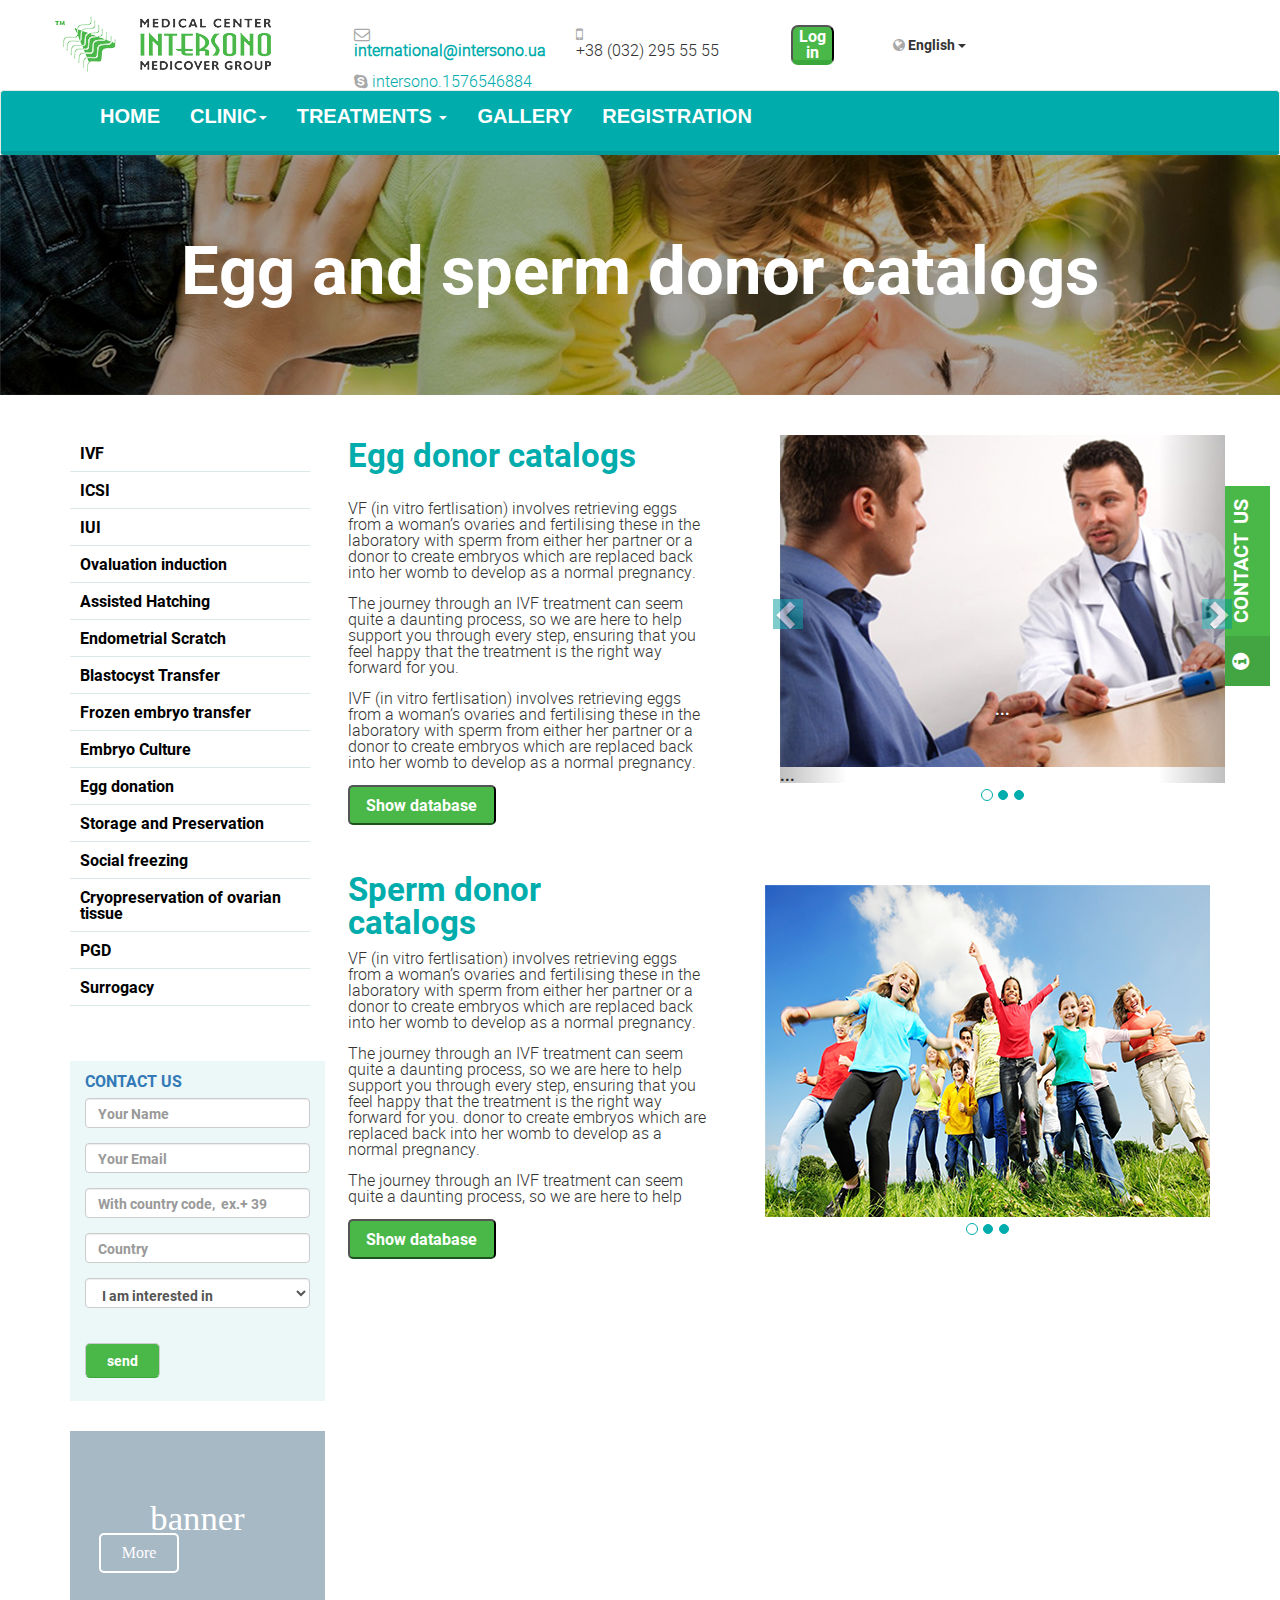
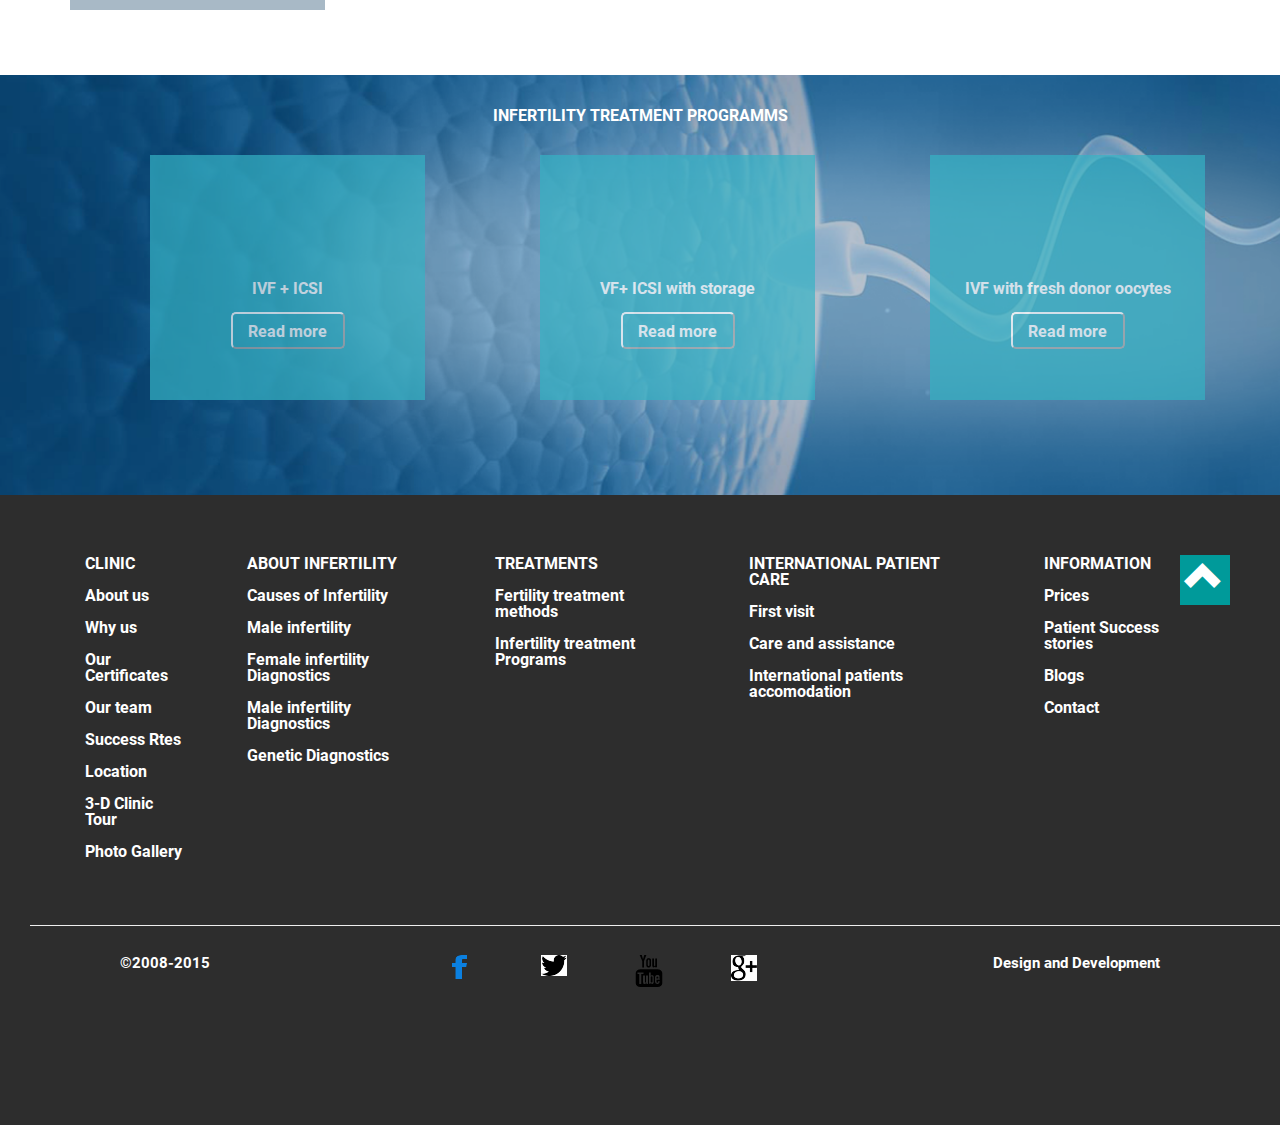
<file: index.html>
<!DOCTYPE html>
<html lang="en">
	<head>
		<meta charset="utf-8">
		<meta http-equiv="X-UA-Compatible" content="IE=edge">
		<meta name="viewport" content="width=device-width, initial-scale=1">
		<title>Styletour</title>

		<link rel="stylesheet" href="fonts/font-awesome-4.6.3/font-awesome-4.6.3/css/font-awesome.min.css">
        
		<link rel="stylesheet" href="bootstrap-3.3.7-dist/css/bootstrap.min.css">
		<link rel="stylesheet" href="css/style.css">
		
	</head>

	<body>

		<header name="top">
			<div class="logo">
				<img src="images/logo.png" alt="logo">
			</div>
			<div class="hederContact">
				<p class="headerMail"><i class="fa fa-envelope-o" aria-hidden="true"></i> international@intersono.ua</p>
				 <p><i class="fa fa-skype"></i> intersono.1576546884</p>
			</div>
			<div class="hederPhone">
			
				<p> <i class="fa fa-mobile" aria-hidden="true"></i> +38&nbsp;(032)&nbsp;295&nbsp;55&nbsp;55</p>
				<p> &nbsp; +38&nbsp;(032)&nbsp;295&nbsp;55&nbsp;55</p>
			</div>
			<div class="hederButton"> 
				<button id="buttonsing" onclick="formsing()">
					Log in 
				</button>
				
			</div>
			
			<div class = "sign" id = "jura">
				<input class = "inputext" id = "inputin" type = "text" placeholder = "your name">
				<input class = "inputext" id = "inputinn" type = "password" placeholder = "your password">
				<button class = "signinbut" onclick="sing()">Sign in</button>

			</div>

			<div class="hederlengvige">
				<div class="dropdown">
						 <button class="btn btn-default dropdown-toggle language" type="button" id="dropdownMenu1" data-toggle="dropdown" aria-haspopup="true" aria-expanded="true">
							<i class="fa fa-globe" aria-hidden="true"></i>  English
							<span class="caret"></span>
						</button>
						  <ul class="dropdown-menu" aria-labelledby="dropdownMenu1">
							<li><a href="#">Ukraine</a></li>
							<li><a href="#">Russian</a></li>
							<li><a href="#">Something else here</a></li>
							<li role="separator" class="divider"></li>
							<li><a href="#">Separated link</a></li>
						  </ul>
					</div>
					<div id = "hello">Hello Admin!</div>
			</div>
			<div class = "ccc">
				<!-- Single button -->
				<div class="btn-group">
  				<button type="button" class="btn btn-default dropdown-toggle mymenu " data-toggle="dropdown" aria-haspopup="true" aria-expanded="false">
  				<i class = "glyphicon glyphicon-align-justify"></i>
   		
  			</button>
  <ul class="dropdown-menu">
    <li><a href="index.html">Home</a></li>
    <li><a href="#">About Infertility</a></li>
    <li><a href="#">Treatments</a></li>
    <li role="separator" class="divider"></li>
    <li><a href="gallery.html">Gallery</a></li>
  </ul>
</div>
			</div>
		</header>
		
		<div class="sideContact"><a href = "contact.html"><div><i class="fa fa-info-circle" aria-hidden="true"></i></div>contact &nbsp;us</a></div>
		
	<nav class="navbar navbar-default">
	  <div class="navContent">
		  <div class="container-fluid">
			<!-- Brand and toggle get grouped for better mobile display -->
			<div class="navbar-header">
			  <button type="button" class="navbar-toggle collapsed" data-toggle="collapse" data-target="#bs-example-navbar-collapse-1" aria-expanded="false">
				<span class="sr-only">Toggle navigation</span>
				<span class="icon-bar"></span>
				<span class="icon-bar"></span>
				<span class="icon-bar"></span>
			  </button>
			 
			</div>

			<!-- Collect the nav links, forms, and other content for toggling -->
			<div class="collapse navbar-collapse" id="bs-example-navbar-collapse-1">
			  <ul class="nav navbar-nav">
				
				
				<li >
				  <a href="index.html" >HOME </a>			
				</li>
				<li class="dropdown">
				  <a href="#" class="dropdown-toggle" data-toggle="dropdown" role="button" aria-haspopup="true" aria-expanded="false">CLINIC<span class="caret"></span></a>
				  <ul class="dropdown-menu">
					<li><a href="#">About us</a></li>
					<li><a href="#">Why us</a></li>
					<li><a href="#">Our Certificates</a></li>
					<li><a href="#">Our Team</a></li>
					<li><a href="#">Success Rates</a></li>
					<li><a href="#">Location</a></li>
					<li><a href="#">3-D Clinic Tour</a></li>
					<li><a href="#">Photo Gallery</a></li>
				  </ul>
				</li>
				
				<li class="dropdown">
				  <a href="#" class="dropdown-toggle" data-toggle="dropdown" role="button" aria-haspopup="true" aria-expanded="false">treatments <span class="caret"></span></a>
				  <ul class="dropdown-menu">
					<li><a href="#">Action</a></li>
					<li><a href="#">Another action</a></li>
					
				  </ul>
				</li>
				<li><a href="gallery.html">Gallery</a></li>
				<li>
				  <a href="contact.html">Registration</a>				  
				</li>
			</div>
			  
			</div><!-- /.navbar-collapse -->
		  </div><!-- /.container-fluid -->
		  </div>
		  
		</nav>

		<div class="top">
		<div class="collapse navbar-collapse intop" id="bs-example-navbar-collapse-2">
			  <ul class="nav navbar-nav">
				<li class="dropdown">
				  <a href="#" class="dropdown-toggle dc" data-toggle="dropdown" role="button" aria-haspopup="true" aria-expanded="false">clinic<span class="caret"></span></a>
				  <ul class="dropdown-menu">
					<li><a href="#">About us</a></li>
					<li><a href="#">Why us</a></li>
					<li><a href="#">Our Certificates</a></li>
					<li><a href="#">Our Team</a></li>
					<li><a href="#">Success Rates</a></li>
					<li><a href="#">Location</a></li>
					<li><a href="#">3-D Clinic Tour</a></li>
					<li><a href="#">Photo Gallery</a></li>
				  </ul>
				</li>
				<li class="dropdown">
				  <a href="#" class="dropdown-toggle dc" data-toggle="dropdown" role="button" aria-haspopup="true" aria-expanded="false">about infertility <span class="caret"></span></a>
				  <ul class="dropdown-menu">
					<li><a href="#">Action</a></li>
					<li><a href="#">Another action</a></li>
					
				  </ul>
				</li>
				<li class="dropdown">
				  <a href="#" class="dropdown-toggle dc" data-toggle="dropdown" role="button" aria-haspopup="true" aria-expanded="false">treatments <span class="caret"></span></a>
				  <ul class="dropdown-menu">
					<li><a href="#">Action</a></li>
					<li><a href="#">Another action</a></li>
					
				  </ul>
				</li>
				<li><a class = "dc" href="#">Link</a></li>
				<li class="dropdown">
				  <a href="#" class="dropdown-toggle dc" data-toggle="dropdown" role="button" aria-haspopup="true" aria-expanded="false">international patient care <span class="caret"></span></a>
				  <ul class="dropdown-menu">
					<li><a href="#">Action</a></li>
					<li><a href="#">Another action</a></li>
					
				  </ul>
				</li>
				
				<li class="moreInfo "><a class = "dc" href="#">More</a></li>
			  </ul>
			 <div class="navbar-form navbar-right">
			 <div class = "searchnav">Search</div>
        		<i class="fa fa-search" aria-hidden="true"></i>
     		 </div>
			  
			</div><!-- /.navbar-collapse -->
			<h1>Egg and sperm donor catalogs</h1>
		</div>
		
			<div class="sideMenuxm">
					&#9675; &#9675; &#9675;
			</div>
			<div  class="row main">
		
			<aside class="col-lg-3 col-md-3 col-sm-12">
				<div>
					<ul>
						<li><a href="#">IVF</a></li>
						<li><a href="#">ICSI</a></li>
						<li><a href="#">IUI</a></li>
						<li><a href="#">Ovaluation induction</a></li>
						<li><a href="#">Assisted Hatching</a></li>
						<li><a href="#">Endometrial Scratch</a></li>
						<li><a href="#">Blastocyst Transfer</a></li>
						<li><a href="#">Frozen embryo transfer</a></li>
						<li><a href="#">Embryo Culture</a></li>
						<li><a href="#">Egg donation</a></li>
						<li><a href="#">Storage and Preservation</a></li>
						<li><a href="#">Social freezing</a></li>
						<li><a href="#">Cryopreservation of ovarian tissue </a></li>
						<li><a href="#">PGD</a></li>
						<li><a href="#">Surrogacy</a></li>
					</ul>
				</div>
				<div>
					<form>
						  <header class="formhead">
							<a href = "contact.html">CONTACT US</a>
						 </header>
						  <div class="form-group">
							<input type="text" class="form-control" id="exampleInputEmail1" placeholder="Your Name">
						  </div>
						  <div class="form-group">
							<input type="email" class="form-control" id="exampleInputPassword1" placeholder="Your Email">
						  </div>
						  <div class="form-group">
							<input type="text" class="form-control" id="exampleInputPassword1" placeholder="With country code,  ex.+ 39">
						  </div>
						   <div class="form-group">
							<input type="text" class="form-control" id="exampleInputPassword1" placeholder="Country">
						  </div>
						  <div class="form-group">
							<select type="text" class="form-control" id="exampleInputPassword1" placeholder="I am intrested in">
							<option>I am interested in</option>
							  </select>
						  </div>
						
						  <button type="submit" class="btn btn-default button send">send</button>
					</form>
				</div>
				<div id="banner">
					banner
					<button class = "more">More</button>
				</div>
				
			</aside>
			<article class="col-lg-9 col-md-9 col-sm-12">
				<section class="row">
					 <div class="col-lg-5 col-md-5 col-sm-12" >
					<header>
						Egg donor catalogs
					</header>

					<div>
						<p>
						VF (in vitro fertlisation) involves retrieving eggs from a woman’s ovaries and fertilising these in the laboratory with sperm from either her partner or a donor to create embryos which are replaced back into her womb to develop as a normal pregnancy. 
						</p>
						<p>
						The journey through an IVF treatment can seem quite a daunting process, so we are here to help support you through every step, ensuring that you feel happy that the treatment is the right way forward for you.
						</p>
						<p>
						IVF (in vitro fertlisation) involves retrieving eggs from a woman’s ovaries and fertilising these in the laboratory with sperm from either her partner or a donor to create embryos which are replaced back into her womb to develop as a normal pregnancy. 
						</p>
					</div>
					<button class="mainbutton button">
						Show database
					</button>
					</div>
					<div class="carousel" class="col-lg-5 col-md-5 col-sm-12">
						<div id="carousel-example-generic" class="carousel slide" data-ride="carousel">
						  <!-- Indicators -->
						  <ol class="carousel-indicators">
							<li data-target="#carousel-example-generic" data-slide-to="0" class="active"></li>
							<li data-target="#carousel-example-generic" data-slide-to="1"></li>
							<li data-target="#carousel-example-generic" data-slide-to="2"></li>
						  </ol>

						  <!-- Wrapper for slides -->
						  <div class="carousel-inner" role="listbox">
							<div class="item active">
								<div id="firstMainfoto"></div>
							  <div class="carousel-caption">
								...
							  </div>
							</div>
							<div class="item">
							  <div id="firstMainfoto"></div>
							  <div class="carousel-caption">
								...
							  </div>
							</div>
							<div class="item">
							  <div id="firstMainfoto"></div>
							  <div class="carousel-caption">
								...
							  </div>
							</div>
							...
						  </div>

						  <!-- Controls -->
						  <a class="left carousel-control" href="#carousel-example-generic" role="button" data-slide="prev">
							<span class="glyphicon glyphicon-chevron-left" aria-hidden="true"></span>
							<span class="sr-only">Previous</span>
						  </a>
						  <a class="right carousel-control" href="#carousel-example-generic" role="button" data-slide="next">
							<span class="glyphicon glyphicon-chevron-right" aria-hidden="true"></span>
							<span class="sr-only">Next</span>
						  </a>
					</div>
				</div>
				</section>
				<section class="row" id="section2">
				  <div class="col-lg-5 col-md-5 col-sm-12">
						<header >
							Sperm donor 
							catalogs
						</header>
						<div>
							<p>
							VF (in vitro fertlisation) involves retrieving eggs from a woman’s ovaries and fertilising these in the laboratory with sperm from either her partner or a donor to create embryos which are replaced back into her womb to develop as a normal pregnancy. 
							</p>
							<p>
							The journey through an IVF treatment can seem quite a daunting process, so we are here to help support you through every step, ensuring that you feel happy that the treatment is the right way forward for you.
							donor to create embryos which are replaced back into her womb to develop as a normal pregnancy.
							</p>
							<p>
							The journey through an IVF treatment can seem quite a daunting process, so we are here to help 
							</p>
						</div>
						<button class="mainbutton button">
							Show database
						</button>
					</div>
					<div  class="carousel col-lg-7 col-md-7 col-sm-12" >
						<div id="carousel-example-generic1" class="carousel slide" data-ride="carousel">
						  <!-- Indicators -->
						  <ol class="carousel-indicators">
							<li data-target="#carousel-example-generic1" data-slide-to="0" class="active"></li>
							<li data-target="#carousel-example-generic1" data-slide-to="1"></li>
							<li data-target="#carousel-example-generic1" data-slide-to="2"></li>
						  </ol>

						  <!-- Wrapper for slides -->
						  <div class="carousel-inner" role="listbox">
							<div class="item active">
							  <div id="secondMainfoto"></div>
							  <div class="carousel-caption">
								...
							  </div>
							</div>
							<div class="item">
							 <div id="secondMainfoto"></div>
							  <div class="carousel-caption">
								...
							  </div>
							</div>
							<div class="item">
							 <div id="secondMainfoto"></div>
							  <div class="carousel-caption">
								...
							  </div>
							</div>
						  </div>

						  
						</div>
					</div>
				</section>
			</article>
			

		</div>
		
		
		<div class="program">
		 	<div class="programHeader"><br><br>
		 		<span>INFERTILITY TREATMENT</span> PROGRAMMS
		 	</div><br><br>
		 	<div class="programBody">
				<div class="first">
					<div>
						IVF + ICSI
					</div><br>
					<button class = "read">
						Read more
					</button>
				</div>
				<div class="second">
					<div>
						VF+ ICSI with storage
					</div><br>
					<button class = "read">
						Read more
					</button>
				</div>
				<div class="third">
					<div>
						IVF with fresh donor oocytes
					</div><br>
					<button class = "read">
						Read more
					</button>
				</div>
			</div>
		</div>
		
		<footer class="desctop">
	<div class = "fbut" ><a href="#top"><i class = "glyphicon glyphicon-chevron-up"></i></a></div>
	
	<div class = "fmenu">
	 <ul>
	 	<li><a href="#">CLINIC</a></li><br>
	 	<li><a href="#">About us</a></li><br>
	 	<li><a href="#">Why us</a></li><br>
	 	<li><a href="#">Our Certificates</a></li><br>
	 	<li><a href="#">Our team</a></li><br>
	 	<li><a href="#">Success Rtes</a></li><br>
	 	<li><a href="#">Location</a></li><br>
	 	<li><a href="#">3-D Clinic Tour</a></li><br>
	 	<li><a href="#">Photo Gallery</a></li><br>
	 </ul>
	 <ul>
	 <li><a href="#">ABOUT INFERTILITY</a></li><br>
	 <li><a href="#">Causes of Infertility</a></li><br>
	 <li><a href="#">Male infertility</a></li><br>
	 <li><a href="#">Female infertility Diagnostics</a></li><br>
	 <li><a href="#">Male infertility Diagnostics</a></li><br>
	 <li><a href="#">Genetic Diagnostics</a></li><br>
	 </ul>
	 <ul>
	 <li><a href="#">TREATMENTS</a></li><br>
	 <li><a href="#">Fertility treatment methods</a></li><br>
	 <li><a href="#">Infertility treatment Programs</a></li><br>
	  </ul>
	  <ul>
	  <li><a href="#">INTERNATIONAL PATIENT CARE</a></li><br>
	  <li><a href="#">First visit</a></li><br>
	  <li><a href="#">Care and assistance</a></li><br>
	  <li><a href="#">International patients accomodation</a></li><br>
	   </ul>
	   <ul>
	   <li><a href="#">INFORMATION</a></li><br>
	   <li><a href="#">Prices</a></li><br>
	   <li><a href="#">Patient Success stories</li><br>
	   <li><a href="#">Blogs</li><br>
	   <li><a href="#">Contact</li><br>
	   </ul>	   
	</div>

  <hr>

   <div class = "ficons">

      <div class = "copyf">&copy;2008-2015</div>
      <div class = "icof">
      	<ul>
      		<li><a href="https://www.facebook.com/"><img src = "fb.png"></a></li>
				<li><a href="https://twitter.com/"><img src = "tw.png"></a></li>
				<li><a href="https://youtube.com/"><img src = "youtube.png"></a></li>
				<li class="googl"><a href="https://plus.google.com/"><img src = "google.png"></a></li>
      	</ul>
      </div>
      
      <div class = "desf">Design and Development</div>	
   
   </div>

   </footer >
	
<footer class="mobile">
	
	<div class = "fm">
	<div class="btn-group">
  <button type="button" class="btn btn-default dropdown-toggle myfooterstyle" data-toggle="dropdown" aria-haspopup="true" aria-expanded="false">
    CLINIC <span class="caret"></span>
  </button>
  <ul class="dropdown-menu myfooterstyle" >
      <li><a class = "myfooterstyle"  href ="#">About us</a></li><br>
	 	<li><a class = "myfooterstyle" href="#">Why us</a></li><br>
	 	<li><a class = "myfooterstyle" href="#">Our Certificates</a></li><br>
	 	<li><a class = "myfooterstyle" href="#">Our team</a></li><br>
	 	<li><a class = "myfooterstyle" href="#">Success Rtes</a></li><br>
	 	<li><a class = "myfooterstyle" href="#">Location</a></li><br>
	 	<li><a class = "myfooterstyle"  href="#">3-D Clinic Tour</a></li><br>
	 	<li><a class = "myfooterstyle" href="#">Photo Gallery</a></li><br>
  </ul>
</div>

<div class="btn-group">
  <button type="button" class="btn btn-default dropdown-toggle myfooterstyle" data-toggle="dropdown" aria-haspopup="true" aria-expanded="false">
    ABOUT INFERTILITY <span class="caret"></span>
  </button>
  <ul class="dropdown-menu myfooterstyle ">
    <li><a class = "myfooterstyle" href="#">Causes of Infertility</a></li><br>
	 <li><a class = "myfooterstyle" href="#">Male infertility</a></li><br>
	 <li><a class = "myfooterstyle" href="#">Female infertility Diagnostics</a></li><br>
	 <li><a class = "myfooterstyle" href="#">Male infertility Diagnostics</a></li><br>
	 <li><a class = "myfooterstyle" href="#">Genetic Diagnostics</a></li><br>
	 </ul>
</div>

<div class="btn-group">
  <button type="button" class="btn btn-default dropdown-toggle myfooterstyle" data-toggle="dropdown" aria-haspopup="true" aria-expanded="false">
    INTERNATIONAL PATIENT CARE <span class="caret"></span>
  </button>
  <ul class="dropdown-menu myfooterstyle">
    <li><a class = "myfooterstyle" href="#">First visit</a></li><br>
	  <li><a class = "myfooterstyle" href="#">Care and assistance</a></li><br>
	  <li><a class = "myfooterstyle" href="#">International patients accomodation</a></li><br>
  </ul>
</div>

<div class="btn-group">
  <button type="button" class="btn btn-default dropdown-toggle myfooterstyle" data-toggle="dropdown" aria-haspopup="true" aria-expanded="false">
    INFORMATION<span class="caret"></span>
  </button>
  <ul class="dropdown-menu myfooterstyle">
      <li><a class = "myfooterstyle" href="#">Prices</a></li><br>
	   <li><a class = "myfooterstyle" href="#">Patient Success stories</a></li><br>
	   <li><a class = "myfooterstyle" href="#">Blogs</a></li><br>
	   <li><a class = "myfooterstyle" href="#">Contact</a></li><br>
  </ul>
</div>
</div>
	
  <hr>       
      <div class = "icoff">
      	<ul>
      		<li><a href="https://www.facebook.com/"><img src = "fb.png"></a></li>
			<li><a href="https://twitter.com/"><img src = "tw.png"></a></li>
			<li><a href="https://youtube.com/"><img src = "youtube.png"></a></li>
				
      	</ul>
      </div>
  <hr>
<div class = "lastp">
      <div class = "copyff">&copy;2008-2015</div>
      <div class = "desff">Design and Development</div>	
  </div> 
   </footer>
		<script src="js/jquery-1.11.2.min.js"></script>
		<script src="bootstrap-3.3.7-dist/js/bootstrap.js"></script>
		<script src="script.js"></script>
	</body>
</html>
</file>
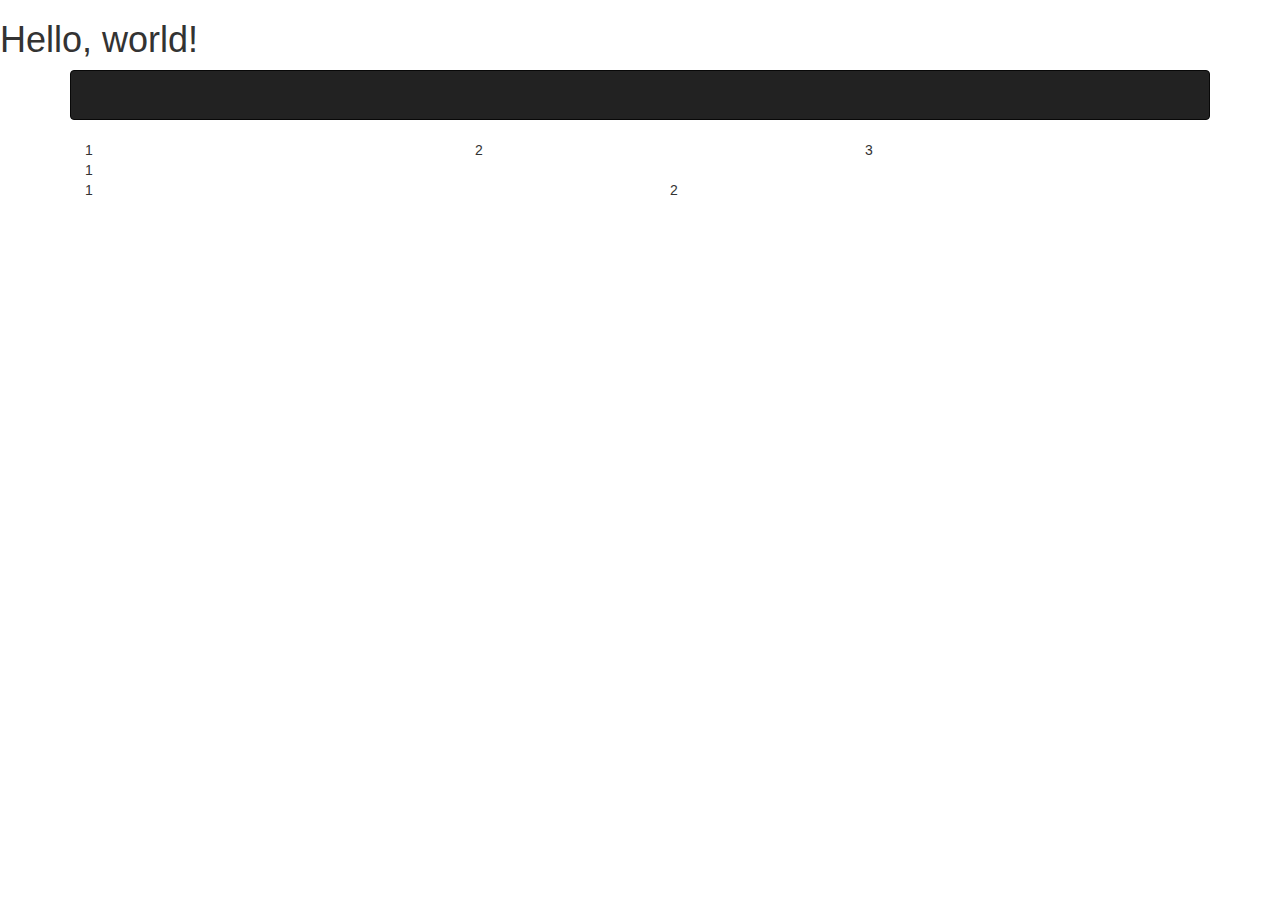
<file: bootstrap-3.3.7-dist/index.html>
<!DOCTYPE html>
<html lang="en">
  <head>
    <meta charset="utf-8">
    <meta http-equiv="X-UA-Compatible" content="IE=edge">
    <meta name="viewport" content="width=device-width, initial-scale=1">
    <!-- The above 3 meta tags *must* come first in the head; any other head content must come *after* these tags -->
    <title>Bootstrap 101 Template</title>

    <!-- Bootstrap -->
    <link href="css/bootstrap.min.css" rel="stylesheet">

    <!-- HTML5 shim and Respond.js for IE8 support of HTML5 elements and media queries -->
    <!-- WARNING: Respond.js doesn't work if you view the page via file:// -->
    <!--[if lt IE 9]>
      <script src="https://oss.maxcdn.com/html5shiv/3.7.3/html5shiv.min.js"></script>
      <script src="https://oss.maxcdn.com/respond/1.4.2/respond.min.js"></script>
    <![endif]-->
  </head>
  <body>
    <h1>Hello, world!</h1>
		<div class="container">
			<div class="navbar navbar-inverse">
				<div class="container">
					<div class="navbar-header">
					<button class="navbar-toggle collapsed"></button>
					</div>
				</div>
			</div>
		<div class="container">
			<div class="row">
				<div class="col-lg-4 col-md-4">1</div>
				<div class="col-lg-4 col-md-4">2</div>
				<div class="col-lg-4 col-md-4">3</div>
			</div>
		
		</div>
		<div class="container">1</div>
			<div class="container">
				<div class="row">
					<div class="col-lg-4 ">1</div>
					<div class="col-lg-4 col-lg-offset-2">2</div>
				</div>
			</div>

    <!-- jQuery (necessary for Bootstrap's JavaScript plugins) -->
    <script src="https://ajax.googleapis.com/ajax/libs/jquery/1.12.4/jquery.min.js"></script>
    <!-- Include all compiled plugins (below), or include individual files as needed -->
    <script src="js/bootstrap.min.js"></script>
  </body>
</html>
</file>
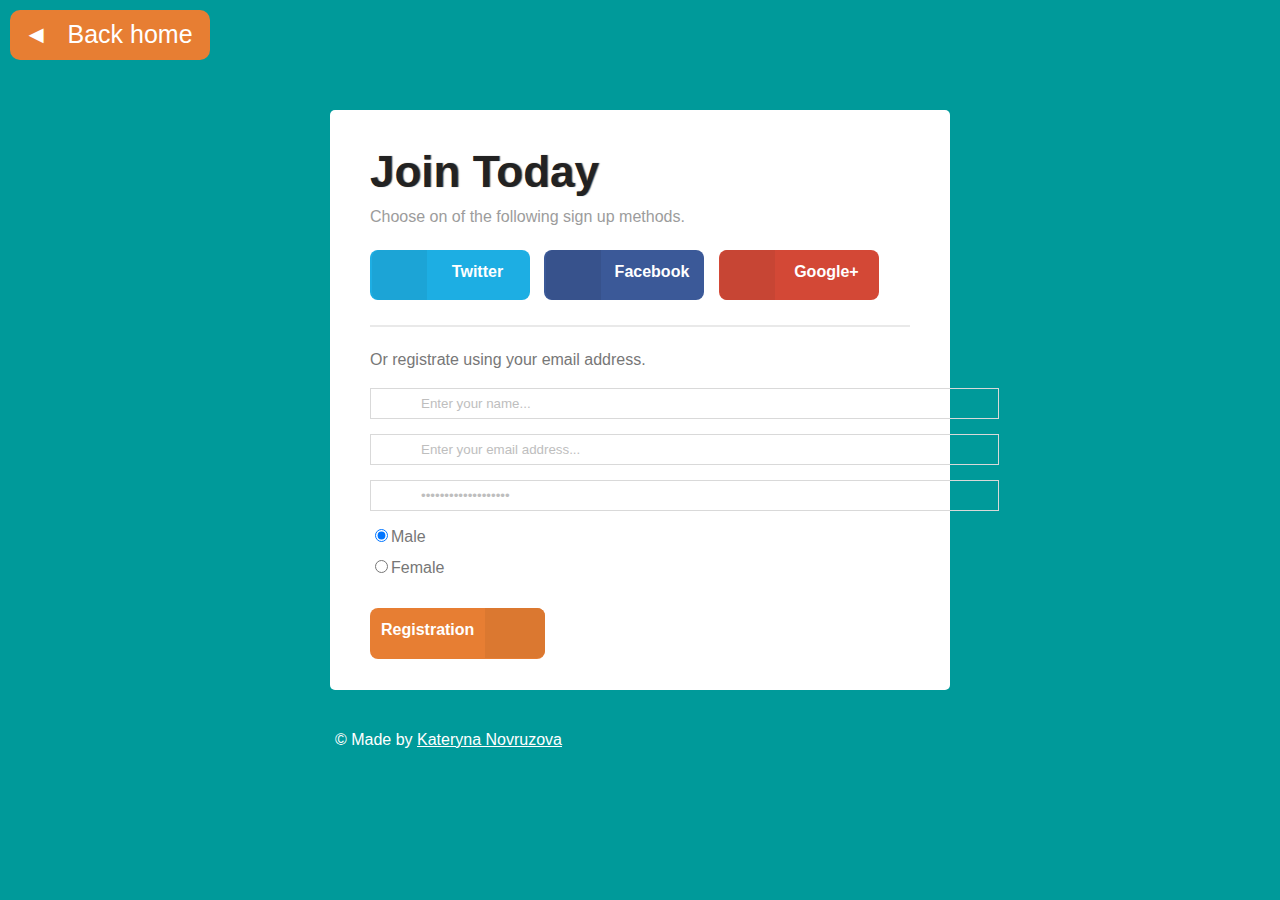
<file: contact.html>
<!DOCTYPE html>
<html >
  <head>
    <meta charset="UTF-8">
    <title>Registration</title>
          
        <link rel="stylesheet" href="contact.css">   

    
  </head>

  <body>
		<a href = "index.html"><button class = "back"><div class="to">&#9668;</div>Back home</button></a>
    <div id="wrapper">    
	<div class="join">Join Today</div>
    	<div class="lock"></div>
	        <div class="clr"></div>
    	    	<div class="login-options">Choose on of the following sign up methods.</div>
                	<a class="twitter" href="https://twitter.com/">Twitter</a>
                    <a class="facebook" href="https://www.facebook.com/">Facebook</a>
                    <a class="google" href="https://plus.google.com/">Google+</a>
                    <div class="clr"><hr /></div>
                    		<div class="mail-text">Or registrate using your email address.</div>
                            		<div class="forms" >
                                    <form action="" method="get" name="register">
                                    <input name="fullname" type="text" value="Enter your name..." size="70" onClick="border: 1px solid #30a8da;" id="username"/>
                                    <input name="email" type="text" value="Enter your email address..." size="70" onClick="border: 1px solid #30a8da;" id="mail"/>
                                    <input name="password" type="password" value="Enter a password..." size="70" onClick="border: 1px solid #30a8da;" id="password"/>
                                      <input type="radio" name="gender" value="male" checked>Male<br>
                                      <input type="radio" name="gender" value="female">Female
                                    </form>
                                    </div>
                                    <fieldset> 
  
 

						<a class="create-acc" onclick="sign()" href="#">Registration</a>
           
            
</div><br><br>
<div class="footer">&copy; Made by <a href = "https://vk.com/id97569793">Kateryna Novruzova</a></div>
     <script src = "contact.js"></script>

</body>
</html>
</file>
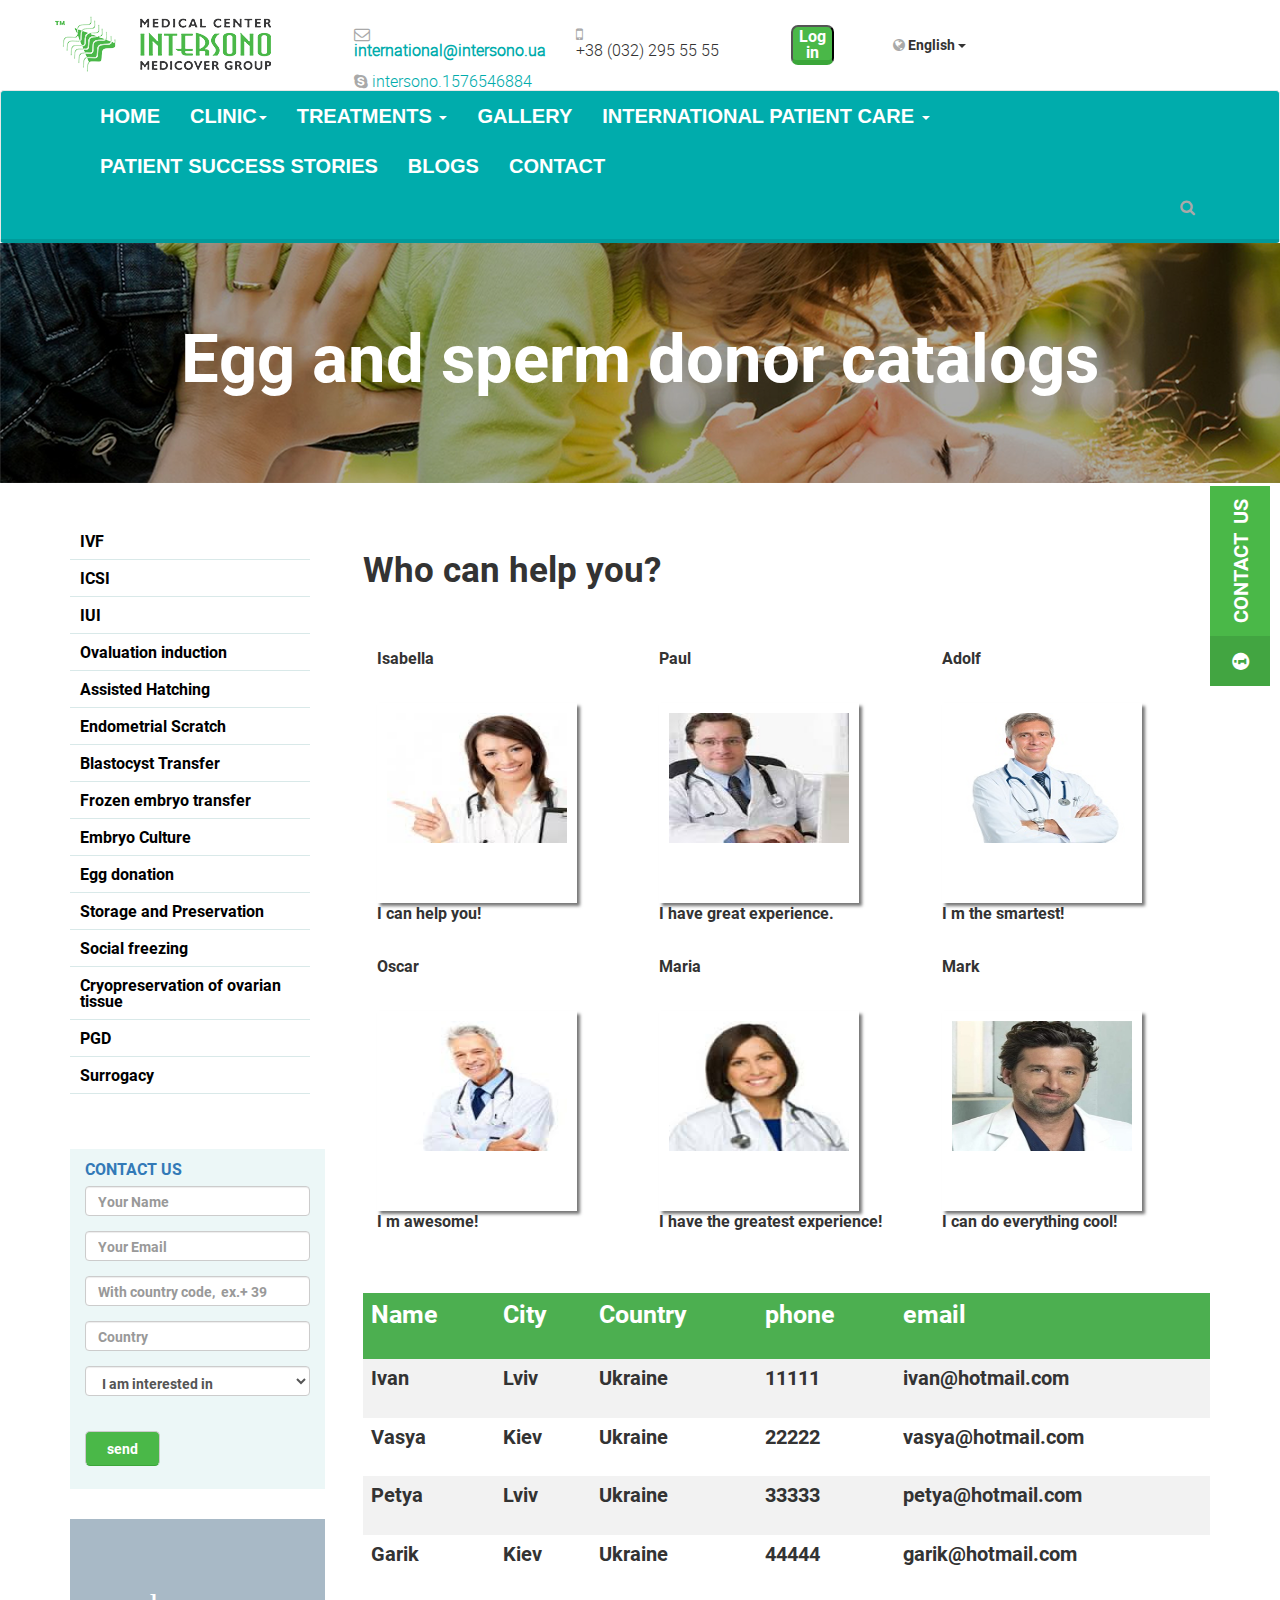
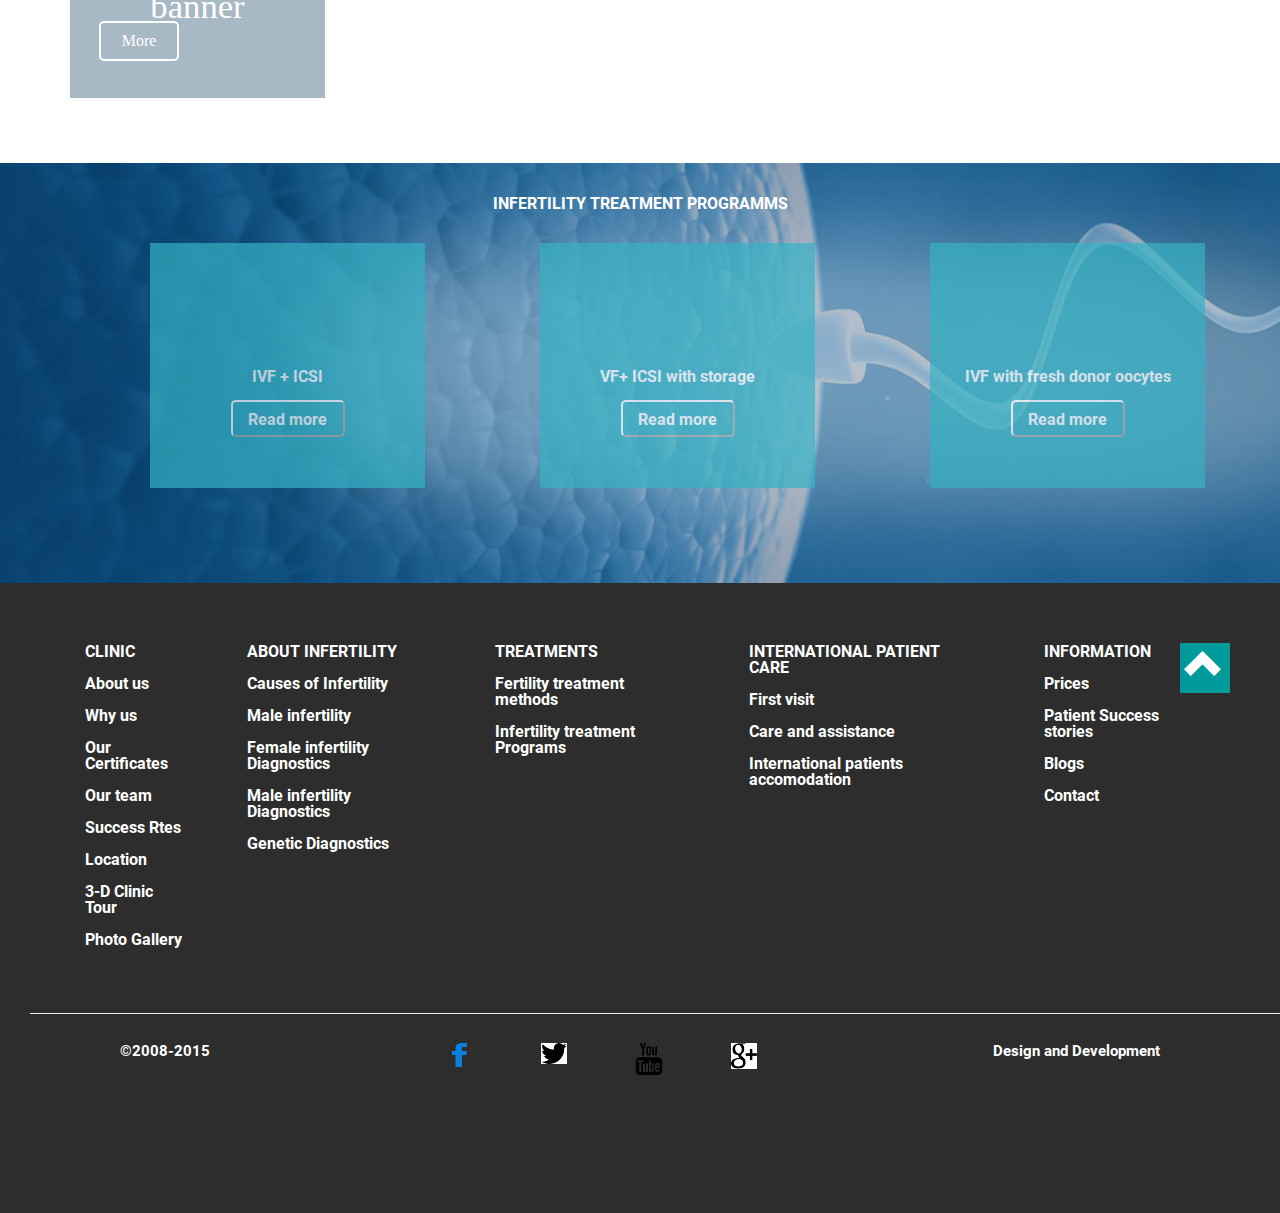
<file: gallery.html>
<!DOCTYPE html>
<html lang="en">
	<head>
		<meta charset="utf-8">
		<meta http-equiv="X-UA-Compatible" content="IE=edge">
		<meta name="viewport" content="width=device-width, initial-scale=1">
		<title>Styletour</title>

		<link rel="stylesheet" href="fonts/font-awesome-4.6.3/font-awesome-4.6.3/css/font-awesome.min.css">
        
		<link rel="stylesheet" href="bootstrap-3.3.7-dist/css/bootstrap.min.css">
		
		<link rel="stylesheet" href="css/style.css">
		<link rel="stylesheet" href="gallery.css">
	


	</head>

	<body>

		<header name="top">
			<div class="logo">
				<a href = "index.html"><img src="images/logo.png" alt="logo"></a>
			</div>
			<div class="hederContact">
				<p class="headerMail"><i class="fa fa-envelope-o" aria-hidden="true"></i> international@intersono.ua</p>
				 <p><i class="fa fa-skype"></i> intersono.1576546884</p>
			</div>
			<div class="hederPhone">
			
				<p> <i class="fa fa-mobile" aria-hidden="true"></i> +38&nbsp;(032)&nbsp;295&nbsp;55&nbsp;55</p>
				<p> &nbsp; +38&nbsp;(032)&nbsp;295&nbsp;55&nbsp;55</p>
			</div>
			<div class="hederButton"> 
				<button id="buttonsing" onclick="formsing()">
					Log in 
				</button>
				
			</div>
			
			<div class = "sign" id = "jura">
				<input class = "inputext" id = "inputin" type = "text" placeholder = "your name">
				<input class = "inputext" id = "inputinn" type = "password" placeholder = "your password">
				<button class = "signinbut" onclick="sing()">Sign in</button>

			</div>

			<div class="hederlengvige">
				<div class="dropdown">
						 <button class="btn btn-default dropdown-toggle language" type="button" id="dropdownMenu1" data-toggle="dropdown" aria-haspopup="true" aria-expanded="true">
							<i class="fa fa-globe" aria-hidden="true"></i>  English
							<span class="caret"></span>
						</button>
						  <ul class="dropdown-menu" aria-labelledby="dropdownMenu1">
							<li><a href="#">Ukraine</a></li>
							<li><a href="#">Russian</a></li>
							<li><a href="#">Something else here</a></li>
							<li role="separator" class="divider"></li>
							<li><a href="#">Separated link</a></li>
						  </ul>
					</div>
					<div id = "hello">Hello Admin!</div>
			</div>
			<div class = "ccc">
				<!-- Single button -->
				<div class="btn-group">
  				<button type="button" class="btn btn-default dropdown-toggle mymenu " data-toggle="dropdown" aria-haspopup="true" aria-expanded="false">
  				<i class = "glyphicon glyphicon-align-justify"></i>
   		
  			</button>
  <ul class="dropdown-menu">
    <li><a href="index.html">Home</a></li>
    <li><a href="#">About Infertility</a></li>
    <li><a href="#">Treatments</a></li>
    <li role="separator" class="divider"></li>
    <li><a href="gallery.html">Gallery</a></li>
  </ul>
</div>
			</div>
		</header>
		
		<div class="sideContact"><div><a href = "contact.html"><i class="fa fa-info-circle" aria-hidden="true"></i></a></div>contact &nbsp;us</div>
		
	<nav class="navbar navbar-default">
	  <div class="navContent">
		  <div class="container-fluid">
			<!-- Brand and toggle get grouped for better mobile display -->
			<div class="navbar-header">
			  <button type="button" class="navbar-toggle collapsed" data-toggle="collapse" data-target="#bs-example-navbar-collapse-1" aria-expanded="false">
				<span class="sr-only">Toggle navigation</span>
				<span class="icon-bar"></span>
				<span class="icon-bar"></span>
				<span class="icon-bar"></span>
			  </button>
			 
			</div>

			<!-- Collect the nav links, forms, and other content for toggling -->
			<div class="collapse navbar-collapse" id="bs-example-navbar-collapse-1">
			  <ul class="nav navbar-nav">
				
				
				<li><a href="index.html">Home</a></li>
				<li class="dropdown">
				  <a href="#" class="dropdown-toggle" data-toggle="dropdown" role="button" aria-haspopup="true" aria-expanded="false">CLINIC<span class="caret"></span></a>
				  <ul class="dropdown-menu">
					<li><a href="#">About us</a></li>
					<li><a href="#">Why us</a></li>
					<li><a href="#">Our Certificates</a></li>
					<li><a href="#">Our Team</a></li>
					<li><a href="#">Success Rates</a></li>
					<li><a href="#">Location</a></li>
					<li><a href="#">3-D Clinic Tour</a></li>
					<li><a href="#">Photo Gallery</a></li>
				  </ul>
				</li>
				
				<li class="dropdown">
				  <a href="#" class="dropdown-toggle" data-toggle="dropdown" role="button" aria-haspopup="true" aria-expanded="false">treatments <span class="caret"></span></a>
				  <ul class="dropdown-menu">
					<li><a href="#">Action</a></li>
					<li><a href="#">Another action</a></li>
					
				  </ul>
				</li>
				<li><a href="gallery.html">Gallery</a></li>
				<li class="dropdown">
				  <a href="#" class="dropdown-toggle" data-toggle="dropdown" role="button" aria-haspopup="true" aria-expanded="false">international patient care <span class="caret"></span></a>
				  <ul class="dropdown-menu">
					<li><a href="#">Action</a></li>
					<li><a href="#">Another action</a></li>
					
				  </ul>
				</li>
				<li><a href="#">patient success stories</a></li>
				<li class="mdhover"><a href="#">blogs</a></li>
				<li class="mdhover"><a href="#">contact</a></li>
				<li class="moreInfo"><a href="#">More</a></li>
			  </ul>
			 <div class="navbar-form navbar-right">
			 <div class = "searchnav">Search</div>
        		<i class="fa fa-search" aria-hidden="true"></i>

     		 </div>
			  
			</div><!-- /.navbar-collapse -->
		  </div><!-- /.container-fluid -->
		  </div>
		  
		</nav>

		<div class="top">
		<div class="collapse navbar-collapse intop" id="bs-example-navbar-collapse-2">
			  <ul class="nav navbar-nav">
				<li class="dropdown">
				  <a href="index.html" class="dropdown-toggle dc" data-toggle="dropdown" role="button" aria-haspopup="true" aria-expanded="false">clinic<span class="caret"></span></a>
				  <ul class="dropdown-menu">
					<li><a href="index.html">About us</a></li>
					<li><a href="#">Why us</a></li>
					<li><a href="#">Our Certificates</a></li>
					<li><a href="#">Our Team</a></li>
					<li><a href="#">Success Rates</a></li>
					<li><a href="#">Location</a></li>
					<li><a href="#">3-D Clinic Tour</a></li>
					<li><a href="#">Photo Gallery</a></li>
				  </ul>
				</li>
				<li class="dropdown">
				  <a href="#" class="dropdown-toggle dc" data-toggle="dropdown" role="button" aria-haspopup="true" aria-expanded="false">about infertility <span class="caret"></span></a>
				  <ul class="dropdown-menu">
					<li><a href="#">Action</a></li>
					<li><a href="#">Another action</a></li>
					
				  </ul>
				</li>
				<li class="dropdown">
				  <a href="#" class="dropdown-toggle dc" data-toggle="dropdown" role="button" aria-haspopup="true" aria-expanded="false">treatments <span class="caret"></span></a>
				  <ul class="dropdown-menu">
					<li><a href="#">Action</a></li>
					<li><a href="#">Another action</a></li>
					
				  </ul>
				</li>
				<li><a class = "dc" href="#">Link</a></li>
				<li class="dropdown">
				  <a href="#" class="dropdown-toggle dc" data-toggle="dropdown" role="button" aria-haspopup="true" aria-expanded="false">international patient care <span class="caret"></span></a>
				  <ul class="dropdown-menu">
					<li><a href="#">Action</a></li>
					<li><a href="#">Another action</a></li>
					
				  </ul>
				</li>
				
				<li class="moreInfo "><a class = "dc" href="#">More</a></li>
			  </ul>
			 <div class="navbar-form navbar-right">
			 <div class = "searchnav">Search</div>
        		<i class="fa fa-search" aria-hidden="true"></i>
     		 </div>
			  
			</div><!-- /.navbar-collapse -->
			<h1>Egg and sperm donor catalogs</h1>
		</div>
		
			<div class="sideMenuxm">
					&#9675; &#9675; &#9675;
			</div>
			<div  class="row main">
		
			<aside class="col-lg-3 col-md-3 col-sm-12">
				<div>
					<ul>
						<li><a href="#">IVF</a></li>
						<li><a href="#">ICSI</a></li>
						<li><a href="#">IUI</a></li>
						<li><a href="#">Ovaluation induction</a></li>
						<li><a href="#">Assisted Hatching</a></li>
						<li><a href="#">Endometrial Scratch</a></li>
						<li><a href="#">Blastocyst Transfer</a></li>
						<li><a href="#">Frozen embryo transfer</a></li>
						<li><a href="#">Embryo Culture</a></li>
						<li><a href="#">Egg donation</a></li>
						<li><a href="#">Storage and Preservation</a></li>
						<li><a href="#">Social freezing</a></li>
						<li><a href="#">Cryopreservation of ovarian tissue </a></li>
						<li><a href="#">PGD</a></li>
						<li><a href="#">Surrogacy</a></li>
					</ul>
				</div>
				<div>
					<form>
						  <header class="formhead">
							<a href = "contact.html">CONTACT US</a>
						 </header>
						  <div class="form-group">
							<input type="text" class="form-control" id="exampleInputEmail1" placeholder="Your Name">
						  </div>
						  <div class="form-group">
							<input type="email" class="form-control" id="exampleInputPassword1" placeholder="Your Email">
						  </div>
						  <div class="form-group">
							<input type="text" class="form-control" id="exampleInputPassword1" placeholder="With country code,  ex.+ 39">
						  </div>
						   <div class="form-group">
							<input type="text" class="form-control" id="exampleInputPassword1" placeholder="Country">
						  </div>
						  <div class="form-group">
							<select type="text" class="form-control" id="exampleInputPassword1" placeholder="I am intrested in">
							<option>I am interested in</option>
							  </select>
						  </div>
						
						  <button type="submit" class="btn btn-default button send">send</button>
					</form>
				</div>
				<div id="banner">
					banner
					<button class = "more">More</button>
				</div>
				
			</aside>
			<article class="col-lg-9 col-md-9 col-sm-12">
				
				<header class = "who">Who can help you?</header>
<div id="id01"></div>
<br><br><br><br>
<div id="id02"></div>

<script>
var xmlhttpimg = new XMLHttpRequest();
var url = "pic.txt";

xmlhttpimg.onreadystatechange=function() {
    if (xmlhttpimg.readyState == 4 && xmlhttpimg.status == 200) {
        myFunction(xmlhttpimg.responseText);
    }
}
xmlhttpimg.open("GET", url, true);
xmlhttpimg.send();

function myFunction(response) {
    var arr = JSON.parse(response);
    var i;
    var out = "<div class='geller'>";

    for(i = 0; i < arr.length; i++) {
        out += "<div class='galer'><header>" +
        arr[i].Name +
        "</header>" +
        "<img src = '"+arr[i].link + 
        "'>" +
        "<div>"+arr[i].description +"</div></div>";
    }
    out += "</div>";
    document.getElementById("id01").innerHTML = out;
}



var xmlhttp = new XMLHttpRequest();
var url = "table.txt";

xmlhttp.onreadystatechange=function() {
    if (xmlhttp.readyState == 4 && xmlhttp.status == 200) {
        my_Function(xmlhttp.responseText);
    }
}
xmlhttp.open("GET", url, true);
xmlhttp.send();

function my_Function(response) {
    var arr = JSON.parse(response);
    var i;
    var ot = "<table class='one'><tr ><th>Name</th>"+
		  "<th>City</th><th>Country</th><th>phone</th><th>email</th></tr>";

    for(i = 0; i < arr.length; i++) {
        ot += "<tr><td>" +
        arr[i].Name +
        "</td><td>" +
        arr[i].City +
        "</td><td>" +
        arr[i].Country +
        "</td><td>" +
        arr[i].phone +
        "</td><td>" +
        arr[i].email +
        "</td></tr>";
    }
    ot += "</table>";
    document.getElementById("id02").innerHTML = ot;
}
</script>





				
			</article>
			

		</div>
		
		
		<div class="program">
		 	<div class="programHeader"><br><br>
		 		<span>INFERTILITY TREATMENT</span> PROGRAMMS
		 	</div><br><br>
		 	<div class="programBody">
				<div class="first">
					<div>
						IVF + ICSI
					</div><br>
					<button class = "read">
						Read more
					</button>
				</div>
				<div class="second">
					<div>
						VF+ ICSI with storage
					</div><br>
					<button class = "read">
						Read more
					</button>
				</div>
				<div class="third">
					<div>
						IVF with fresh donor oocytes
					</div><br>
					<button class = "read">
						Read more
					</button>
				</div>
			</div>
		</div>
		
		<footer class="desctop">
	<div class = "fbut" ><a href="#top"><i class = "glyphicon glyphicon-chevron-up"></i></a></div>
	
	<div class = "fmenu">
	 <ul>
	 	<li><a href="#">CLINIC</a></li><br>
	 	<li><a href="#">About us</a></li><br>
	 	<li><a href="#">Why us</a></li><br>
	 	<li><a href="#">Our Certificates</a></li><br>
	 	<li><a href="#">Our team</a></li><br>
	 	<li><a href="#">Success Rtes</a></li><br>
	 	<li><a href="#">Location</a></li><br>
	 	<li><a href="#">3-D Clinic Tour</a></li><br>
	 	<li><a href="#">Photo Gallery</a></li><br>
	 </ul>
	 <ul>
	 <li><a href="#">ABOUT INFERTILITY</a></li><br>
	 <li><a href="#">Causes of Infertility</a></li><br>
	 <li><a href="#">Male infertility</a></li><br>
	 <li><a href="#">Female infertility Diagnostics</a></li><br>
	 <li><a href="#">Male infertility Diagnostics</a></li><br>
	 <li><a href="#">Genetic Diagnostics</a></li><br>
	 </ul>
	 <ul>
	 <li><a href="#">TREATMENTS</a></li><br>
	 <li><a href="#">Fertility treatment methods</a></li><br>
	 <li><a href="#">Infertility treatment Programs</a></li><br>
	  </ul>
	  <ul>
	  <li><a href="#">INTERNATIONAL PATIENT CARE</a></li><br>
	  <li><a href="#">First visit</a></li><br>
	  <li><a href="#">Care and assistance</a></li><br>
	  <li><a href="#">International patients accomodation</a></li><br>
	   </ul>
	   <ul>
	   <li><a href="#">INFORMATION</a></li><br>
	   <li><a href="#">Prices</a></li><br>
	   <li><a href="#">Patient Success stories</li><br>
	   <li><a href="#">Blogs</li><br>
	   <li><a href="#">Contact</li><br>
	   </ul>	   
	</div>

  <hr>

   <div class = "ficons">

      <div class = "copyf">&copy;2008-2015</div>
      <div class = "icof">
      	<ul>
      		<li><a href="https://www.facebook.com/"><img src = "fb.png"></a></li>
				<li><a href="https://twitter.com/"><img src = "tw.png"></a></li>
				<li><a href="https://youtube.com/"><img src = "youtube.png"></a></li>
				<li class="googl"><a href="https://plus.google.com/"><img src = "google.png"></a></li>
      	</ul>
      </div>
      
      <div class = "desf">Design and Development</div>	
   


   </div>

   </footer >
	

<footer class="mobile">
	
	<div class = "fm">
	<div class="btn-group">
  <button type="button" class="btn btn-default dropdown-toggle myfooterstyle" data-toggle="dropdown" aria-haspopup="true" aria-expanded="false">
    CLINIC <span class="caret"></span>
  </button>
  <ul class="dropdown-menu myfooterstyle" >
      <li><a class = "myfooterstyle"  href ="#">About us</a></li><br>
	 	<li><a class = "myfooterstyle" href="#">Why us</a></li><br>
	 	<li><a class = "myfooterstyle" href="#">Our Certificates</a></li><br>
	 	<li><a class = "myfooterstyle" href="#">Our team</a></li><br>
	 	<li><a class = "myfooterstyle" href="#">Success Rtes</a></li><br>
	 	<li><a class = "myfooterstyle" href="#">Location</a></li><br>
	 	<li><a class = "myfooterstyle"  href="#">3-D Clinic Tour</a></li><br>
	 	<li><a class = "myfooterstyle" href="#">Photo Gallery</a></li><br>
  </ul>
</div>

<div class="btn-group">
  <button type="button" class="btn btn-default dropdown-toggle myfooterstyle" data-toggle="dropdown" aria-haspopup="true" aria-expanded="false">
    ABOUT INFERTILITY <span class="caret"></span>
  </button>
  <ul class="dropdown-menu myfooterstyle ">
    <li><a class = "myfooterstyle" href="#">Causes of Infertility</a></li><br>
	 <li><a class = "myfooterstyle" href="#">Male infertility</a></li><br>
	 <li><a class = "myfooterstyle" href="#">Female infertility Diagnostics</a></li><br>
	 <li><a class = "myfooterstyle" href="#">Male infertility Diagnostics</a></li><br>
	 <li><a class = "myfooterstyle" href="#">Genetic Diagnostics</a></li><br>
	 </ul>
</div>

<div class="btn-group">
  <button type="button" class="btn btn-default dropdown-toggle myfooterstyle" data-toggle="dropdown" aria-haspopup="true" aria-expanded="false">
    INTERNATIONAL PATIENT CARE <span class="caret"></span>
  </button>
  <ul class="dropdown-menu myfooterstyle">
    <li><a class = "myfooterstyle" href="#">First visit</a></li><br>
	  <li><a class = "myfooterstyle" href="#">Care and assistance</a></li><br>
	  <li><a class = "myfooterstyle" href="#">International patients accomodation</a></li><br>
  </ul>
</div>

<div class="btn-group">
  <button type="button" class="btn btn-default dropdown-toggle myfooterstyle" data-toggle="dropdown" aria-haspopup="true" aria-expanded="false">
    INFORMATION<span class="caret"></span>
  </button>
  <ul class="dropdown-menu myfooterstyle">
      <li><a class = "myfooterstyle" href="#">Prices</a></li><br>
	   <li><a class = "myfooterstyle" href="#">Patient Success stories</a></li><br>
	   <li><a class = "myfooterstyle" href="#">Blogs</a></li><br>
	   <li><a class = "myfooterstyle" href="#">Contact</a></li><br>
  </ul>
</div>
</div>
	
  <hr>       
      <div class = "icoff">
      	<ul>
      		<li><a href="https://www.facebook.com/"><img src = "fb.png"></a></li>
			<li><a href="https://twitter.com/"><img src = "tw.png"></a></li>
			<li><a href="https://youtube.com/"><img src = "youtube.png"></a></li>
				
      	</ul>
      </div>
     
  <hr>
<div class = "lastp">
      <div class = "copyff">&copy;2008-2015</div>
      <div class = "desff">Design and Development</div>	
  </div> 


   </footer>

   
	



		

		<script src="js/jquery-1.11.2.min.js"></script>
		<script src="bootstrap-3.3.7-dist/js/bootstrap.js"></script>
		<script src="script.js"></script>
	</body>
</html>
</file>
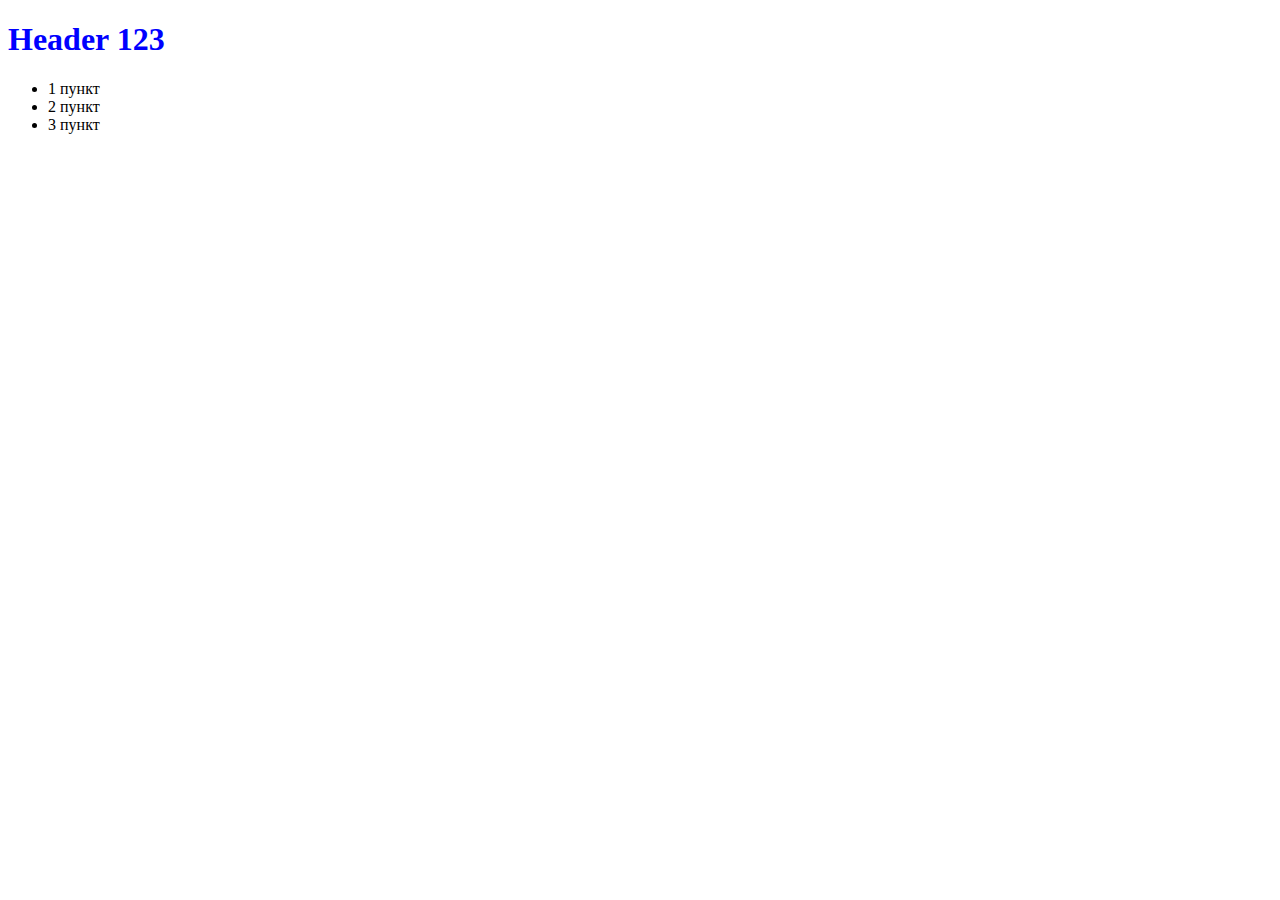
<file: new_open.html>
<!DOCTYPE html>
<html >
  <head>
    <meta charset="UTF-8">
    

    
  </head>
 <body>
 
 <h1 id="head">Header 123</h1>

          <ul class="list" id="head">

               <li>1 пункт</li>

               <li>2 пункт</li>

               <li>3 пункт</li>

     </ul>

     <script>

          var head = document.getElementById("head");

          head.style.color ="blue";

     </script>


</body>
</html>
</file>
<file: css/style.css>
/**/

html, body, div, span, applet, object, iframe,
h1, h2, h3, h4, h5, h6, p, blockquote, pre,
a, abbr, acronym, address, big, cite, code,
del, dfn, em, img, ins, kbd, q, s, samp,
small, strike, strong, sub, sup, tt, var,
b, u, i, center,
dl, dt, dd, ol, ul, li,
fieldset, form, label, legend,
table, caption, tbody, tfoot, thead, tr, th, td,
article, aside, canvas, details, embed, 
figure, figcaption, footer, header, hgroup, 
menu, nav, output, ruby, section, summary,
time, mark, audio, video {
	margin: 0;
	padding: 0;
	border: 0;
	font-size: 100%;
	font: inherit;
	vertical-align: baseline;
}
/* HTML5 display-role reset for older browsers */
article, aside, details, figcaption, figure, 
footer, header, hgroup, menu, nav, section {
	display: block;
}
body {
	line-height: 1;
}
ol, ul {
	list-style: none;
}
blockquote, q {
	quotes: none;
}
blockquote:before, blockquote:after,
q:before, q:after {
	content: '';
	content: none;
}
table {
	border-collapse: collapse;
	border-spacing: 0;
}
body{
	box-sizing: border-box;
	position: relative;
    
}

/*--------------------------------------------------*/
@font-face {
	font-family: Roboto-Bold;
	src: url("../fonts/robotoBold/Roboto-Bold.eot");
	src: url("../fonts/robotoBold/Roboto-Bold.eot?#iefix") format("embedded-opentype"),
		url("../fonts/robotoBold/Roboto-Bold.ttf") format("truetype"),
		url("../fonts/robotoBold/Roboto-Bold.woff") format("woff"),
		url("../fonts/robotoBold/Roboto-Bold.woff2") format("woff2"),
		url("../fonts/robotoBold/Roboto-Bold.otf") format("otf"),
		url("../fonts/robotoBold/Roboto-Bold.svg") format("svg");
}
@font-face {
	font-family: Roboto-Light;
	src: url("../fonts/robotoLight/roboto-light-webfont.eot");
	src: url("../fonts/robotoLight/roboto-light-webfont.eot?#iefix") format("embedded-opentype"),
		url("../fonts/robotoLight/roboto-light-webfont.ttf") format("truetype"),
		url("../fonts/robotoLight/roboto-light-webfont.woff") format("woff"),
		url("../fonts/robotoLight/roboto-light-webfont.woff2") format("woff2"),
		url("../fonts/robotoLight/roboto-light-webfont.otf") format("otf"),
		url("../fonts/robotoLight/roboto-light-webfont.svg") format("svg");
}
body {
     font-family: Roboto-Bold;
}
/*--------------------------------------------------*/
header{
	width: 1170px;
	padding:15px 0px 15px 0px;
	height: 90px;
	display: flex;
	align-items: center;
	align-self: center;
	margin: auto;

	
}
i{
	color: darkgray;
}

.language{
	background-color: white;
	border-color: white;
	
}
.hederContact{
	width: 230px;
	height: 38px;
	margin-left: 83px;
	color:  #00acac;
	
}
.hederPhone{
	width:176px;
	height: 38px;
	margin: auto;
	margin-left: 30px;
	
}

.hederButton button{
	width: 210;
	height: 40px;
	border-radius: 7px;
	background-color: #4ab848;
	color: white;
	margin: auto;
	margin-left: 72px;
	border-bottom: 5px solid #3ba639;
}
.sign{
	position:absolute;
	height:200px;
	width:400px;
	z-index:5;
	background-color:#009a9a;
	top:80px;
	right:200px;
	text-align:center;
	display:none;
}
.inputext{
	margin:auto;
	margin-top:30px;
	width:90%;
	border-radius:8px;
	text-align:center;
	
}
.signinbut{
	margin:auto;
	margin-top:30px;
	width:90%;
	height:30px;
	
}

.hederlengvige{
	margin: auto;
	margin-left: 46px;
}
.headerMail{
	font-weight: bold;
}
.sideContact{
	align-items: center;
	position: absolute;
	height: 60px;
	width: 200px;
	background-color: #4ab848;
	top: 556px;
   right: -60px;
	color: white;
	text-align: center;
	transform: rotate(-90deg); 
   font-size: 20px;
	text-transform: uppercase;
	line-height: 60px;
	
}
.sideContact div{
	width: 50px;
	height: 60px;
	float: left;
	background: #42a541;
}
.sideContact div i{
	color: white;

}
.sideContact a{
	text-decoration:none;
	color:white;
}
/*---------------nav-------------------*/

nav{
	width: 100%;

}
.navbar, .navbar-default{
	background-color: #00acac;
	border-bottom: 4px solid #009a9a;
	margin: 0px;
	
}
.navContent{
	width: 1170px;
	height: 60px;
	margin: auto;

}
 .navbar-default .navbar-nav>li>a{
	color: white;
	text-transform: uppercase;
	 font-size: 15pt;
	 font-family: sans-serif;
	 font-weight:bold;
}
.open>.dropdown-menu{
	background-color: #00acac;
	color:white;
}
.dropdown-menu>li>a{
	color: white;
	
}
.dropdown-menu>li>a:hover{
	color: white;
	background: #009a9a;
}
.navbar-default .navbar-nav>.open>a, .navbar-default .navbar-nav>.open>a:focus,.navbar-default .navbar-nav>.open>a:hover{
	color: white;
	background-color:#00acac;
}
.navbar-default .navbar-nav>li>a:focus, .navbar-default .navbar-nav>li>a:hover {
	color: white
		background-color:#00acac;
}

.searchnav{
	height:20px;
	width:70px;
	color:white;
   font-size:8pt;
   float:left;
   margin-top:12px;
   opacity:0;
}
.searchnav:hover{
	opacity:1;
   
}
.fa  .fa-search{
margin-top:12px;
}
#bs-example-navbar-collapse-2{
	position:absolute;
	top:80px;
	left:30px;
	display:none;
}
.dropdown-toggle.dc:hover{
	background:none;
}
li a.dc:hover{
	background:none;
}
.dropdown-toggle.dc.open>ul a, .dropdown-toggle.dc.open>ul a:focus, .dropdown-toggle.dc.open>ul a:hover{
	background-color:none;
}
.top{
	height: 240px;
	background-image: url('../images/mainFoto.png');
	box-shadow:0 0 0 128px rgba(0, 0, 0, 0.33) inset;
	background-repeat: no-repeat;
	background-size: cover;
	margin: auto;
	margin-bottom: 40px;
	text-align: center;
	position:relative;
}
.top:hover{
	box-shadow:0 0 0 128px rgba(0, 0, 0, 0) inset;
}
.top h1{
	color: white;
	padding: 80px;
	font-size: 50pt;
}
.sideMenuxm{
	display: none;
	width:45px;
	height:2280px;
	border-right: 1px solid #c4c1c1;
	margin-top: -40px;
	font-size: 30px;
	text-align: center;
	color: #00acac; 
	font-weight: 900;
}
.main{
	
	width: 1170px;
	margin: auto;
	
}
section header{
	width: 320px;
	height: 40px;
	color: #00acac;
	font-size: 25pt;
	margin: 0px;
	margin-top: 0px;
	margin-bottom: 25px;	
}
p{
	margin-bottom: 15px;
	font-family: Roboto-Light;
}
.carousel{

	float: right;
}
#section2{
	margin-top: 60px;
}
.button{
	background-color: #4ab848;
	border-bottom-color: #3ba639;
	color: white;
}
.mainbutton{
	border-radius: 5px;
	height: 40px;
	width: 148px;
}

.glyphicon , glyphicon-chevron-left:hover{
	background-color: #00acac;
    
}
div.glyphicon.glyphicon-align-justif{
   font-size:25px;
   height:20px;
   width:25px;
   display:none;
}
.carousel-control .glyphicon-chevron-left, .carousel-control .icon-next{
    margin-left: -40px;
}
.carousel-control .glyphicon-chevron-right, .carousel-control .icon-next{
    margin-right: -40px;
}
/*----------------------------------------------*/
aside ul{
	width: 240px;
	
}
aside ul li{
	list-style-type: none;
	padding:  10px;
	border-bottom: 1px solid #d9e9e9;
	
}
aside ul li a{
	color: black;
}
form{
	margin-top:55px;
	width: 255px;
	height: 340px;
	background-color: #ecf7f7;
}
.form-group input,.form-group select{
	width: 225px;
	height: 30px;
	margin: auto;
	margin-left: 15px;
	margin-top: 2px;
	
}
.send{
	width: 75px;
	height: 35px;
	margin-left: 15px;
	margin-top: 20px;
	border-radius: 5px;
	border-bottom-color: #3ba639;
}
.formhead{
	width: 180px;
	height: 22px;
	padding-top: 20px;
	margin: 0px;
	margin-left: 15px;
	color: #00acac;
}

#hello{
	display:none;
}

/*----------------------*/

#firstMainfoto{
	width: 445px;
	height: 332px;
	background-image: url('../images/main1.png');
}
#secondMainfoto{
	width: 445px;
	height: 332px;
	background-image: url('../images/main2.png');
}

#banner{
	margin-top: 30px;
	margin-bottom: 65px;
	display: block;
	width: 255px;
	height: 179px;
	background-color: #a8b9c6;
	text-align: center;
	color: white;
	font-family: roboto Bolt;
	font-size: 26pt;
	padding-top: 70px;
	position:relative;
}
#banner:hover{
	background-image: url('../images/baby.png');
	background-repeat: no-repeat;
	background-size: cover;
}
.more{
	width:80px;
	height:40px;
	border-radius:5px;
	border:2px solid white;
	font-size:12pt;
	font-family:roboto Bolt;
	background:none;
   position:absolute;
   top:102px;
   left:29px;

}
.more:hover{
	
	visibility:visible;
}

.read{
	border-radius:5px;
	background:none;
	border-color:white;
	height:37px;
	width:114px;
}

.program{
	width: 100%;
	height: 420px;
	background-image: url("../images/programBg.png");
	background-repeat: no-repeat;
	background-size:cover;
}
.programBody{
	width: 1170px;
	margin: auto;
	display: flex;
	color:white;
}
.first,.second,.third{
	width:275px;
	height: 245px;
	text-align: center;
	padding-top: 125px;
	margin: auto;
}

.first{

	background-color:#35b2c4;
	opacity:0.7;
	margin-right: 20px;

}
.second{

	background-color:#35b2c4;
	opacity:0.7;
	margin-right: 20px;

}
.third{

	background-color:#35b2c4;
	opacity:0.7;
	margin-right: 20px;

}
.first:hover{
	background-image: url('../images/firstProgram.png');
}
.second:hover{
	background-image: url('../images/secondProgram.png');
}
.third:hover{
	background-image: url('../images/thirdProgram.png');
	background-position:center; 
}

.programHeader{
	display: block;
	width: 100%;
	color: white;
	text-align: center;
}
article{
	padding-left: 20px;
}
.col-lg-5.col-md-5{
	padding-left: 0px;
	padding-right: 0px;
}
ul li.moreInfo{
		display: none;
	}
.mymenu{
border-color: white;
background-color: white;
margin-left: 25px;
display: none;

}
.mymenu:hover{
border-color: white;
background-color: white;
}
.mymenu:visited{
	background-color: white;
}
#dropdownMenu1{
margin-right: 250px;
}
.navbar.navbar-default{
	width: 100%;
	margin:auto; 
}
@media only screen and (max-width: 768px) {
	.galer{
	
	width:100%;
	
	}
	.mymenu{

		display: block;

		}
	div.sideMenuxm{
		display: block;
		position: absolute;
		width: 45px;
		height: 2103px;
	}
	.top h1{
		width: 260px;
		font-size:20px;
		margin: auto;
		padding: 0px;
	}
	.top{
		height: 193px;
		padding-top: 60px;
	}
	div.glyphicon.glyphicon-align-justif{
		display:block;
	}
  	#firstMainfoto , #secondMainfoto{
		width: 260px;
		height: 170px;
		background-repeat: no-repeat;
		background-size: cover;
		margin: 0px;
	};
	form,#banner,form div.form-group{
		width: 260px;
		height: 234px;
	}
	header,.main,.navContent,.programBody,.carousel.slide{
		width:260px;
	}
	.col-lg-9.col-md-9.col-sm-12{
		margin-top: 10px;
		padding-left: 0px;
		padding-right: 0px;
	}
	
.col-lg-5.col-md-5{
		width: 260px;
	}
	.col-lg-9.col-md-9{
		padding-left:0px;
	}	
	ul li.moreInfo{
		display: block;
		opacity: 0.7;
	}
	ul li.moreInfo:hover{
		
		opacity: 1;
	}
	div.fbut,.sideContact,.hederPhone,nav,.hederContact,.hederButton,aside.col-lg-3.col-md-3.col-sm-12 div ul, footer.desctop{
		display: none;
	};
	.navbar {
		position: absolute;
	}
	footer.mobile{
		display: block;
	}
	.hederlengvige{
		margin-left: 124px;
	}
	form,#banner{
		width: 260px;
		margin: auto;
		text-align-last: center;
		margin-top: 20px;
	}
	input.form-control,select.form-control{
		width: 213px;
	}
	#banner{
		height: 235px;
		margin: auto;
		margin-top: 25px;
		margin-bottom: 25px;
		text-align-last: center;
		
	}
	.row.main{
		display: flex;
		flex-direction: column;
	}
	.col-lg-3.col-md-3.col-sm-12{
		order: 2;
	}
	.col-lg-9.col-md-9.col-sm-12{
		order: 1;
	}
	.nav.navbar-nav,.collapse.navbar-collapse{
		display: none;
	}
	.row{
		margin: auto;
	}
	img{
		width: 60px;
		height: 35px;
	}
	.carousel.col-lg-7.col-md-7.col-sm-12{
		padding: 0px;
		margin-top: 15px;
	}
	.col-lg-3.col-md-3.col-sm-12{
		padding: 0px;
		margin-top: 15px;
	}
	
	.program{
		height: 980px;
	}
	.programBody{
		flex-wrap: wrap;
	}
	.first,.second,.third{
		width: 290px;
		height: 260px;
		margin-bottom: 15px;
	}
	div.icoff{
		width: 260px;
	}
	div.fm,.icoff{
		width: 260px;
	}
	div.icoff ul{
		width: 260px;
		justify-content: space-between;
	}
	div.icoff ul li a img{
		width: 35px;
		height: 35px;
	}
	div.lastp{
		width: 300px;
	}
}
@media screen and (min-width: 768px) and (max-width: 991px) {
	.galer{
	
	width:50%;
	
	}
	.mymenu{

		display: block;

	}
	div.sideMenuxm{
		display: block;
		position: absolute;
	}
	
	.top h1{
		font-size:40px;
	}
	div.glyphicon.glyphicon-align-justif{
		display:block;
	}
  	#firstMainfoto , #secondMainfoto{
		width: 645px;
		height: 450px;
		background-repeat: no-repeat;
		background-size: cover;
		margin: 16px;
	};
	form,#banner,form div.form-group{
		width: 450px;
		height: 234px;
	}
	header,.main,.navContent,.programBody{
		width:750px;
	}
	
.col-lg-5.col-md-5{
		width: 675px;
		margin-bottom: 10px;
	}
	
	.col-lg-9.col-md-9{
		padding-left:60px;
	}	
	ul li.moreInfo{
		display: block;
		opacity: 0.7;
	}
	ul li.moreInfo:hover{
		
		opacity: 1;
	}
	div.fbut,.sideContact,.hederPhone,nav,.hederContact,.hederButton,aside.col-lg-3.col-md-3.col-sm-12 div ul, footer.desctop{
		display: none;
	};
	.navbar {
		position: absolute;
	}
	footer.mobile{
		display: block;
	}
	.hederlengvige{
		margin-left: 400px;
	}
	form,#banner{
		width: 450px;
		margin: auto;
		text-align-last: center;
	}
	input.form-control,select.form-control{
		width: 420px;
	}
	#banner{
		height: 235px;
		margin: auto;
		margin-top: 25px;
		margin-bottom: 25px;
		text-align-last: center;
		
	}
	.row.main{
		display: flex;
		flex-direction: column;
	}
	.col-lg-3.col-md-3.col-sm-12{
		order: 2;
	}
	.col-lg-9.col-md-9.col-sm-12{
		order: 1;
	}
}

.dc{
	color:white;
}

@media screen and (min-width: 992px) and (max-width: 1200px) {
	.galer{
	
	width:100%;
	
}
	
	#firstMainfoto , #secondMainfoto{
		width: 362px;
		height: 275px;
	};
	form,#banner,{
		width: 206px;
	}
	header,.main,.navContent,.programBody,div.ficons{
		width: 970px;
	}
	div.ficons{
		width: 940px;
	}
    .col-lg-5.col-md-5{
		width: 282px;
	}
	.col-lg-9.col-md-9{
		padding-left:60px;
	}	
	ul li.moreInfo{
		display: block;
		opacity: 0.7;
	}
	ul li.moreInfo:hover{
		
		opacity: 1;
	}
	li.googl,div.fbut,.sideContact,.hederPhone,li.mdhover{
		display: none;
	};
}



.carousel-indicators {
    bottom: -20px;  
}
.carousel-indicators li{
    bottom: -20px;
    background-color: #00acac;
    border-color: #00acac;
}

footer{
	background-color:#2d2d2d;
	position:relative;
	padding:30px;
}
.fmenu{
	width: 1170px;
	display:flex;
	color:white;
	margin:auto;

}
.fmenu ul{
	margin:30px;
	color:white;
}
.fmenu ul li a{
	color:white;
	text-decoration: none;
}
.fmenu ul li a:hover{
	color:white;
	text-decoration: none;
}
.fbut{
	height:50px;
	width:50px;
	background-color:#009a9a;
	right:50px;
	top:60px;
		
	display:block;
	position:absolute;
}
.glyphicon {
	
	font-size:40px;
   background-color:#009a9a;
	margin:auto;
	margin-left:4px;
	color:white;
	font-weight: lighter;
}

hr{
	width:100%;
	position:absolute;
}

.ficons{
	width: 1140px;
	display:flex;
	text-align:center;
	background-color:#2d2d2d;
	padding:50px;
	justify-content:space-between;
	margin: auto;

}
.copyf{
	color:white;
	
	font-size:15px;
}

.icof ul{

	display:flex;
}
.icof ul li {
	width:95px;
	height:90px;
}

.desf{
	color:white;
	text-align:right;
	
	font-size:15px;
}

footer .mobile{
	text-align:center;
	background-color:#2d2d2d;
}
.fm{
	width: 720px;
	display:flex;
	flex-direction: column;
	margin: auto;
	justify-content:space-between;
}
div.btn-group{
	margin:auto;
}
.myfooterstyle{
	background-color:#2d2d2d;
	color:white;
	border-color: #2d2d2d;
}
.myfooterstyle:hover{
	background-color:#2d2d2d;
	color:white;
	border-color: #2d2d2d;
}

.btn-default.active.focus, .btn-default.active:focus, .btn-default.active:hover, .btn-default:active.focus, .btn-default:active:focus, .btn-default:active:hover, .open>.dropdown-toggle.btn-default.focus, .open>.dropdown-toggle.btn-default:focus, .open>.dropdown-toggle.btn-default:hover{
	background-color:#2d2d2d;
	color:white;
	border-color: #2d2d2d;
}
.dropdown-menu.myfooterstyle{
	background-color:#2d2d2d;
	color:white;
	border-color: #2d2d2d;
}
.icoff{
	width: 720px;
	display:flex;
	margin: auto;
	margin-top: 100px;
	background-color:#2d2d2d;
	
}
.icoff ul{
	
	margin:auto;
	display:flex;
	text-align: center;
}
.icoff ul li {
	width:95px;
	height:90px;
	
}
.lastp{
	width: 720px;
	color:white;
	margin: auto;
	margin-top: 60px;
}
.copyff{
	float:left;
}
.desff{
	float:right;
}
.mobile{
	display: none;
}
#bs-example-navbar-collapse-2{
	display: none!important;
}
</file>
<file: contact.css>
html, body, div, span, applet, object, iframe,
h1, h2, h3, h4, h5, h6, p, blockquote, pre,
a, abbr, acronym, address, big, cite, code,
del, dfn, em, img, ins, kbd, q, s, samp,
small, strike, strong, sub, sup, tt, var,
b, u, i, center,
dl, dt, dd, ol, ul, li,
fieldset, form, label, legend,
table, caption, tbody, tfoot, thead, tr, th, td,
article, aside, canvas, details, embed, 
figure, figcaption, footer, header, hgroup, 
menu, nav, output, ruby, section, summary,
time, mark, audio, video {
	margin: 0;
	padding: 0;
	border: 0;
	font-size: 100%;
	font: inherit;
	vertical-align: baseline;
}
/* HTML5 display-role reset for older browsers */
article, aside, details, figcaption, figure, 
footer, header, hgroup, menu, nav, section {
	display: block;
}
body {
	line-height: 1;
}
ol, ul {
	list-style: none;
}
blockquote, q {
	quotes: none;
}
blockquote:before, blockquote:after,
q:before, q:after {
	content: '';
	content: none;
}
table {
	border-collapse: collapse;
	border-spacing: 0;
}

/* Reset End */
.clr { clear: both;}
body {
	background: #009a9a;
	margin: 0 auto;
	padding: 0 auto;
	font-family: 'Open Sans', sans-serif;
	color: #777;
	font-weight:300;
	font-size: 16px;
}
#wrapper {
	margin: 50px auto;
	width: 540px;
	height:500px;
	background: #fff;
	-webkit-border-radius: 5px;
	-moz-border-radius: 5px;
	-o-border-radius: 5px;
	-ms-border-radius: 5px;
	border-radius: 5px;
	padding: 40px;
}

.join {
	color: #222;
	font-size: 44px;
	font-weight:700;
	float: left;
	text-shadow: 1px 0 1px #777;
}
.lock {
	float: right;
	background:url("http://i.imgur.com/Jsq8WUM.png") no-repeat;
	width:14px;
	height:18px;
	margin-top: 12px;
}
.login-options {
	margin-top: 15px;
	color: #9c9c9c;
	margin-bottom: 25px;
}

.twitter {
    display: inline-block;
    text-align: center;
    vertical-align: middle;
	width: 160px;
	height:40px;
	padding-top: 10px;
    border: 0px solid #178bb6;
    border-radius: 8px;
    background: #992828;
    background: -webkit-gradient(linear, left top, left bottom, from(#1daee3), to(#1daee3));
    background: -moz-linear-gradient(top, #1daee3, #1daee3);
    background: linear-gradient(to bottom, #1daee3, #1daee3);
    font-family: 'Open Sans', sans-serif;
	font-weight:700;
    color: #ffffff;
    text-decoration: none;
	margin-right: 10px;
}
.twitter:hover,
.twitter:focus {
    background: #1ca4d6;
    color: #ffffff;
    text-decoration: none;
}
.twitter:active {
    background: #1ca4d6;
}
.twitter:before{
    content:  "\0000a0";
    display: inline-block;
    height: 50px;
    width: 45px;
    line-height: 24px;
    margin: 0 4px -6px -4px;
    position: relative;
	padding-left: 10px;
    top: -10px;
    left: -21px;
    background: url("http://i.imgur.com/2ATElSK.png") no-repeat center center #1ca4d6;
    background-size: 29px 24px;
	-webkit-border-radius: 8px 0px 0px 8px;
	-moz-border-radius: 8px 0px 0px 8px;
	-o-border-radius: 8px 0px 0px 8px;
	-ms-border-radius: 8px 0px 0px 8px;
	border-radius: 8px 0px 0px 8px;
}
.facebook {
    display: inline-block;
    text-align: center;
    vertical-align: middle;
	width: 160px;
	height:40px;
	padding-top: 10px;
    border: 0px solid #178bb6;
    border-radius: 8px;
    background: #3b5998;
    font-family: 'Open Sans', sans-serif;
	font-weight:700;
    color: #ffffff;
    text-decoration: none;
	margin-right: 10px;
}
.facebook:hover,
.facebook:focus {
    background: #37528c;
    color: #ffffff;
    text-decoration: none;
}
.facebook:active {
    background: #1ca4d6;
}
.facebook:before{
    content:  "\0000a0";
    display: inline-block;
    height: 50px;
    width: 45px;
    line-height: 24px;
    margin: 0 4px -6px -4px;
    position: relative;
	padding-left: 10px;
    top: -10px;
    left: -10px;
    background: url("http://i.imgur.com/0bcxkOD.png") no-repeat center center #37528c;
    background-size: 13px 24px;
	-webkit-border-radius: 8px 0px 0px 8px;
	-moz-border-radius: 8px 0px 0px 8px;
	-o-border-radius: 8px 0px 0px 8px;
	-ms-border-radius: 8px 0px 0px 8px;
	border-radius: 8px 0px 0px 8px;
}
.google {
    display: inline-block;
    text-align: center;
    vertical-align: middle;
	width: 160px;
	height:40px;
	padding-top: 10px;
    border: 0px solid #178bb6;
    border-radius: 8px;
    background: #d34836;
    font-family: 'Open Sans', sans-serif;
	font-weight:700;
    color: #ffffff;
    text-decoration: none;
}
.google:hover,
.google:focus {
    background: #c74534;
    color: #ffffff;
    text-decoration: none;
}
.google:active {
    background: #1ca4d6;
}
.google:before{
    content:  "\0000a0";
    display: inline-block;
    height: 50px;
    width: 45px;
    line-height: 24px;
    margin: 0 4px -6px -4px;
    position: relative;
	padding-left: 10px;
    top: -10px;
    left: -15px;
    background: url("http://i.imgur.com/GxFF74f.png") no-repeat center center #c74534;
    background-size: 24px 24px;
	-webkit-border-radius: 8px 0px 0px 8px;
	-moz-border-radius: 8px 0px 0px 8px;
	-o-border-radius: 8px 0px 0px 8px;
	-ms-border-radius: 8px 0px 0px 8px;
	border-radius: 8px 0px 0px 8px;
}

.clr hr {
	border: 1px solid #e9e9e9;
	margin:25px 0;
}
.mail-text {
	color: #777;
}
.forms {
	margin-top: 20px;
	width:500px;
}
.forms input {
	border: 1px solid #d9d9d9 !important;
	color: #bebebe;
	padding: 7px 0px 7px 50px;
	outline:none;
    transition: all 0.25s ease-in-out;
    -webkit-transition: all 0.25s ease-in-out;
    -moz-transition: all 0.25s ease-in-out;
	margin-bottom: 15px;
}
.forms input:focus {
    box-shadow: 0 0 5px rgba(48, 168, 218, 1);
    -webkit-box-shadow: 0 0 5px rgba(48, 168, 218, 1); 
    -moz-box-shadow: 0 0 5px rgba(48, 168, 218, 1);
    border:1px solid rgba(48, 168, 218, 1) !important; 
}
.forms #username {
	background:url("http://i.imgur.com/n6engUt.png") no-repeat left center;
	background-position: 10px 5px;
	border-right: 1px solid #f1f1f1;
}
.forms #mail {
	background:url("http://i.imgur.com/xCWr97f.png") no-repeat left center;
	background-position: 10px 10px;
	border-right: 1px solid #f1f1f1;
}
.forms #password {
	background:url("http://i.imgur.com/69UwNcl.png") no-repeat left center;
	background-position: 10px 5px;
	border-right: 1px solid #f1f1f1;
}

.create-acc {
    display: inline-block;
    text-align: center;
    vertical-align: middle;
    padding: 10px 11px;
    border: 0px solid #b96529;
    border-radius: 8px;
    background: #992828;
    background: -webkit-gradient(linear, left top, left bottom, from(#e77e33), to(#e77e33));
    background: -moz-linear-gradient(top, #e77e33, #e77e33);
    background: linear-gradient(to bottom, #e77e33, #e77e33);
    font-family: 'Open Sans', sans-serif;
	font-weight:700;
    color: #ffffff;
    text-decoration: none;
	height: 31px;
	margin-top: 20px;
}
.create-acc:hover,
.create-acc:focus {
    border: 0px solid #e77e33;
    background: #db7830;
    color: #ffffff;
    text-decoration: none;
}
.create-acc:active {
    background: #982727;
    background: -webkit-gradient(linear, left top, left bottom, from(#8b4c1f), to(#e77e33));
    background: -moz-linear-gradient(top, #8b4c1f, #e77e33);
    background: linear-gradient(to bottom, #8b4c1f, #e77e33);
}
.create-acc:after{
    content:  "\0000a0";
    display: inline-block;
    height: 50px;
    width: 50px;
    line-height: 24px;
    margin: 0 4px -6px -4px;
    position: relative;
	padding-left: 10px;
    top: -10px;
    right: -15px;
    background: url("http://i.imgur.com/ZcP5IpD.png") no-repeat center center #db7830;
    background-size: 8px 11px;
	-webkit-border-radius: 0px 8px 8px 0px;
	-moz-border-radius: 0px 8px 8px 0px;
	-o-border-radius: 0px 8px 8px 0px;
	-ms-border-radius: 0px 8px 8px 0px;
	border-radius: 0px 8px 8px 0px;
}
.footer {
  width: 610px;
  margin: 0 auto;
  color: #fff;
  margin-top: -40px
}
.footer a {
  color: #fff;
  text-decoration: underline;
}

.back{
	height:50px;
	width:200px;
	margin-left: 10px;
	margin-top: 10px;
	background-color:#E77E33;
	font-size:25px;
	color:white;
	border: 0 solid white;
	border-radius:10px;
	padding-top: 10px;

}
.back a {	
	text-decoration: none;
}
.to{
	height:50px;
	width:40px;
	float: left;
	border-radius:10px;

}
</file>
<file: gallery.css>
.geller{
	display: flex;
	flex-wrap: wrap;
	justify-content: space-around;
  align-items: center;
  align-content: stretch;
  width: 100%;
}
.galer{
	
	width:30%;
	float:left;
}
.galer img {
	height:200px;
	width:200px;
	border: 10px solid #fff;
  border-bottom: 60px solid #fff;
  -webkit-box-shadow: 3px 3px 3px #777;
     -moz-box-shadow: 3px 3px 3px #777;
          box-shadow: 3px 3px 3px #777;
          max-width: 200px;
          min-width: 200px;
          cursor: pointer;
}

.galer img:hover{
   transform: scale(1.2) translate(0px, 20px);
  transition: 1s;
}

.who{
	font-size:35px;
}
table{
	width:100%;
	height:300px;
}
.one {
	font-size:20px;
	text-align:center;
}
th{
	background-color:#009a9a;
	text-align:center;
	padding-top:28px;
	font-size:25px;
}
table {
    border-collapse: collapse;
    width: 100%;
}

th, td {
    text-align: left;
    padding: 8px;
}

tr:nth-child(even){background-color: #f2f2f2}

th {
    background-color: #4CAF50;
    color: white;
}
.mymenu{
border-color: white;
background-color: white;
margin-left: 25px;
display: none;

}
.mymenu:hover{
border-color: white;
background-color: white;
}
.mymenu:visited{
	background-color: white;
}
#dropdownMenu1{
margin-right: 250px;
}
@media only screen and (max-width: 768px) {
	.galer{
	
	width:100%;
	
	}
	.mymenu{

		display: block;

		}
}
@media screen and (min-width: 768px) and (max-width: 991px) {
	.galer{
	
	width:50%;
	
	}
	.mymenu{

		display: block;

	}
}
</file>
